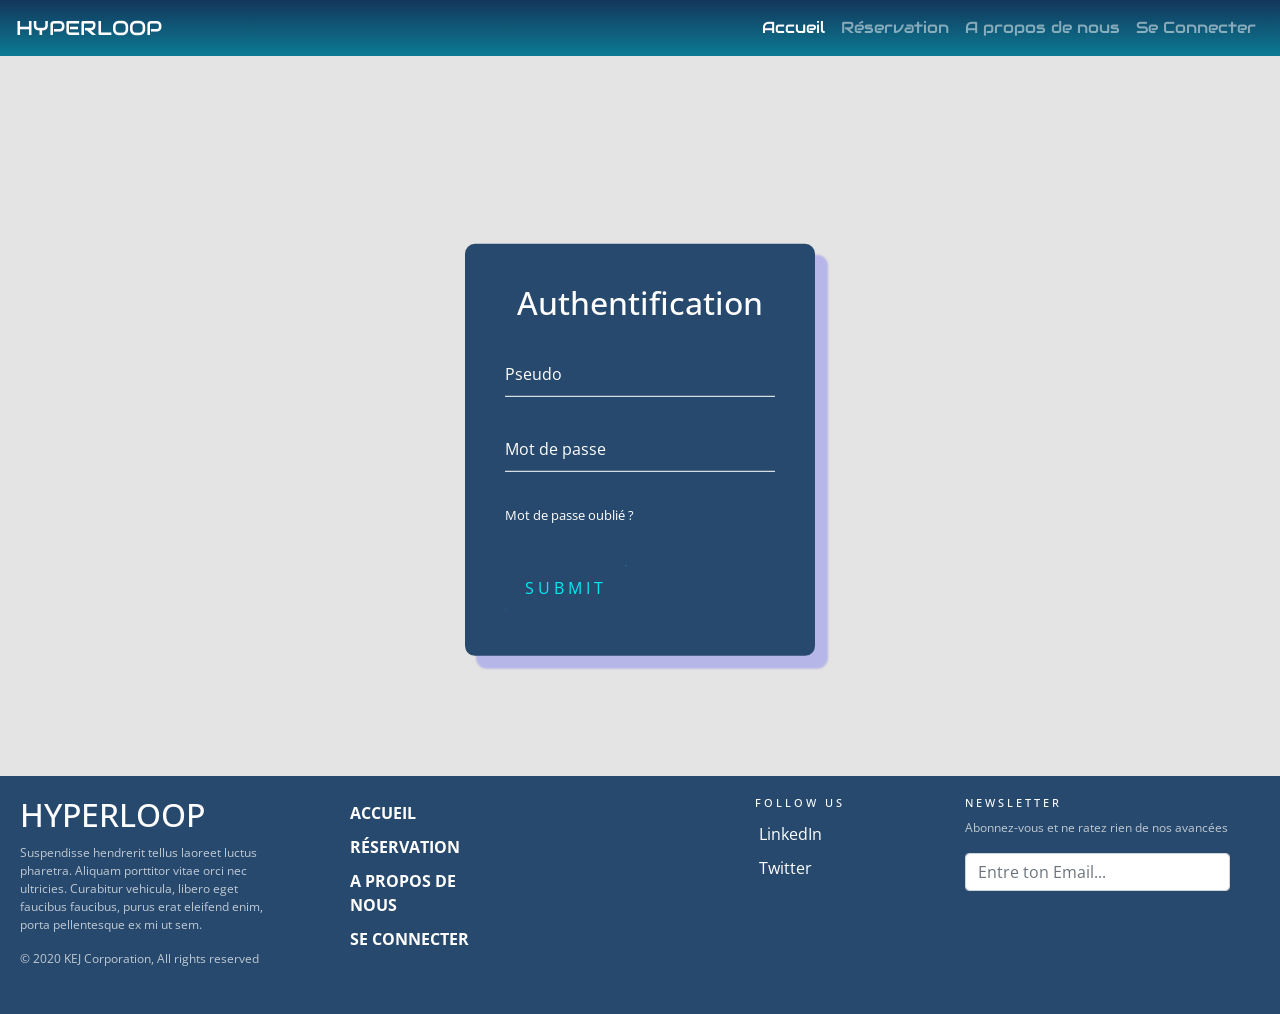
<file: connexion.html>
<!DOCTYPE html>
<html lang="fr">
<head>
    <meta charset="UTF-8">
    <meta name="viewport" content="width=device-width, initial-scale=1.0">
    <title>Se Connecter - Hyperloop</title>

  <!---------------------------- BOOTSTRAP ---------------------------->
    <link rel="stylesheet" href="https://cdn.jsdelivr.net/npm/bootstrap@4.5.3/dist/css/bootstrap.min.css" integrity="sha384-TX8t27EcRE3e/ihU7zmQxVncDAy5uIKz4rEkgIXeMed4M0jlfIDPvg6uqKI2xXr2" crossorigin="anonymous">

  <!---------------------------- FONTS ---------------------------->
  <link rel="preconnect" href="https://fonts.gstatic.com">
  <link rel="preconnect" href="https://fonts.gstatic.com">
  <link href="https://fonts.googleapis.com/css2?family=Audiowide&display=swap" rel="stylesheet"> 
  <link href="https://fonts.googleapis.com/css2?family=Open+Sans&display=swap" rel="stylesheet">

  <!---------------------------- STYLE ---------------------------->
    <link rel="stylesheet" href="./ressources/css/connexion.css">

</head>
<body>

  <header>
    <!---------------------------- NAVBAR ---------------------------->
      <nav class="navbar navbar-expand-lg navbar-dark">
              
        <a class="navbar-brand" href="./index.html">HYPERLOOP</a>           

        
          <button class="navbar-toggler" type="button" data-toggle="collapse" data-target="#navbarNav" aria-controls="navbarNav" aria-expanded="false" aria-label="Toggle navigation">
              <span class="navbar-toggler-icon"></span>
          </button>
          <div class="collapse navbar-collapse" id="navbarNav">
              <ul class="navbar-nav ml-auto">
                  <li class="nav-item active">
                  <a class="nav-link" href="./nindex.html">Accueil <span class="sr-only">(current)</span></a>
                  </li>
                  <li class="nav-item">
                  <a class="nav-link" href="./reservation.html">Réservation</a>
                  </li>
                  <li class="nav-item">
                  <a class="nav-link" href="./aproposdenous.html">A propos de nous</a>
                  </li>
                  <li class="nav-item">
                  <a class="nav-link" href="./connexion.html" tabindex="-1" aria-disabled="true">Se Connecter</a>
              </li>
              </ul>
          </div>        
      </nav>
  </header>

  <!---------------------------- LOGIN BOX ---------------------------->
    <div class="login-box">
        <h2>Authentification</h2>
        <form>
          <div class="user-box">
            <input type="text" name="" required="">
            <label>Pseudo</label>
          </div>
          <div class="user-box">
            <input type="password" name="" required="">
            <label>Mot de passe</label>
            <span>Mot de passe oublié ?</span>
          </div>
          <a href="#">
            <span></span>
            <span></span>
            <span></span>
            <span></span>
            Submit
          </a>
        </form>
    </div>

    <!---------------------------- FOOTER ---------------------------->
        <div class="l-container">
          <!----------- Footer ------------>
          <footer class="footer-bs">
              <div class="row">
                  <div class="col-md-3 footer-brand animated">
                      <h2>HYPERLOOP</h2>
                      <p>Suspendisse hendrerit tellus laoreet luctus pharetra. Aliquam porttitor vitae orci nec ultricies. Curabitur vehicula, libero eget faucibus faucibus, purus erat eleifend enim, porta pellentesque ex mi ut sem.</p>
                      <p>© 2020 KEJ Corporation, All rights reserved</p>
                  </div>
                  <div class="col-md-4 footer-nav animated">
                      <div class="col-md-6">
                          <ul class="pages">
                              <li><a href="./index.html">Accueil</a></li>
                              <li><a href="./reservation.html">Réservation</a></li>
                              <li><a href="./aproposdenous.html">A propos de nous</a></li>
                              <li><a href="./connexion.html">Se Connecter</a></li>
                          </ul>
                      </div>
                  </div>
                  <div class="col-md-2 footer-social animated">
                      <h4>Follow Us</h4>
                      <ul>
                          <li><a href="#">LinkedIn</a></li>
                          <li><a href="#">Twitter</a></li>
                      </ul>
                  </div>
                  <div class="col-md-3 footer-ns animated">
                      <h4>Newsletter</h4>
                      <p>Abonnez-vous et ne ratez rien de nos avancées</p>
                      <p>
                          <div class="input-group">
                            <input type="text" class="form-control" placeholder="Entre ton Email...">
                          </div>
                      </p>
                  </div>
              </div>
            </div>
        </footer>
    </div>

  <script src="https://code.jquery.com/jquery-3.5.1.slim.min.js" integrity="sha384-DfXdz2htPH0lsSSs5nCTpuj/zy4C+OGpamoFVy38MVBnE+IbbVYUew+OrCXaRkfj" crossorigin="anonymous"></script>
  <script src="https://cdn.jsdelivr.net/npm/bootstrap@4.5.3/dist/js/bootstrap.bundle.min.js" integrity="sha384-ho+j7jyWK8fNQe+A12Hb8AhRq26LrZ/JpcUGGOn+Y7RsweNrtN/tE3MoK7ZeZDyx" crossorigin="anonymous"></script>
</body>
</html>
</file>
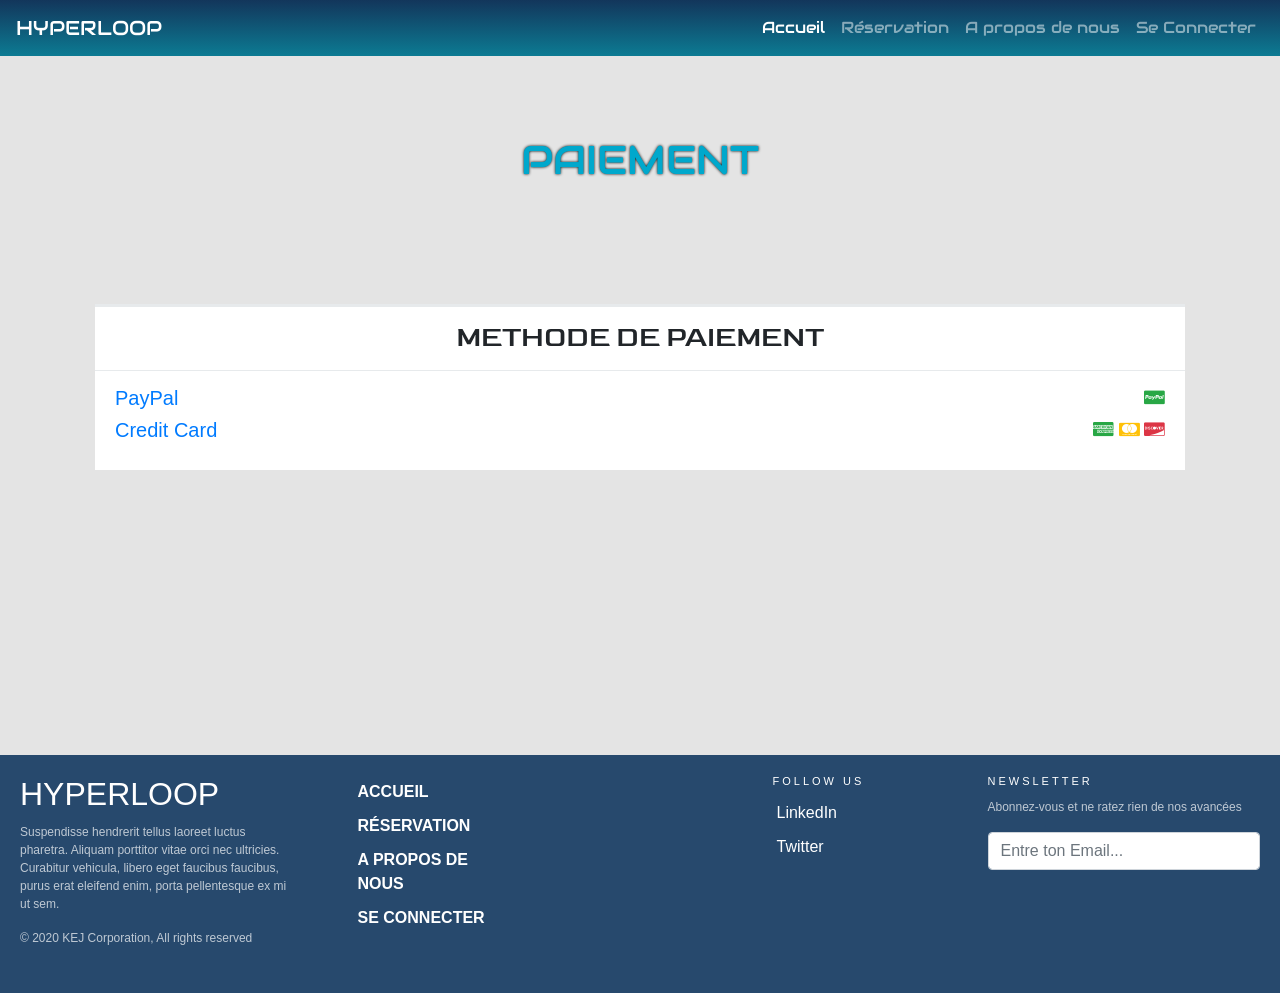
<file: paiement.html>
<!DOCTYPE html>
<html lang="fr">
<head>
    <meta charset="UTF-8">
    <meta name="viewport" content="width=device-width, initial-scale=1.0">
    <title>Paiement</title>

    <!--style-->
<link rel="preconnect" href="https://fonts.gstatic.com">
<link href="https://fonts.googleapis.com/css2?family=Audiowide&display=swap" rel="stylesheet"> 

<link rel="preconnect" href="https://fonts.gstatic.com">
<link href="https://fonts.googleapis.com/css2?family=Goldman&display=swap" rel="stylesheet"> 

<!--link-->

    <link rel="stylesheet" href="https://cdn.jsdelivr.net/npm/bootstrap@4.5.3/dist/css/bootstrap.min.css" integrity="sha384-TX8t27EcRE3e/ihU7zmQxVncDAy5uIKz4rEkgIXeMed4M0jlfIDPvg6uqKI2xXr2" crossorigin="anonymous">

    <link href="https://maxcdn.bootstrapcdn.com/font-awesome/4.3.0/css/font-awesome.min.css" rel="stylesheet">

    <link href="https://maxcdn.bootstrapcdn.com/font-awesome/4.3.0/css/font-awesome.min.css" rel="stylesheet">

    <link rel="stylesheet" href="./ressources/css/style-paiement.css">
</head>
<body>
    
<!--navbar----------------------------------->
<nav class="navbar navbar-expand-lg navbar-dark">
            
    <a class="navbar-brand" href="./index.html">HYPERLOOP</a>
    

    
    <button class="navbar-toggler" type="button" data-toggle="collapse" data-target="#navbarNav" aria-controls="navbarNav" aria-expanded="false" aria-label="Toggle navigation">
        <span class="navbar-toggler-icon"></span>
    </button>
    <div class="collapse navbar-collapse" id="navbarNav">
        <ul class="navbar-nav ml-auto">
            <li class="nav-item active">
            <a class="nav-link" href="./index.html">Accueil <span class="sr-only">(current)</span></a>
            </li>
            <li class="nav-item">
            <a class="nav-link" href="./reservation.html">Réservation</a>
            </li>
            <li class="nav-item">
            <a class="nav-link" href="./aproposdenous.html">A propos de nous</a>
            </li>
            <li class="nav-item">
            <a class="nav-link" href="./connexion.html" tabindex="-1" aria-disabled="true">Se Connecter</a>
        </li>
        </ul>
    </div>
</nav>
    <!--paiement------------------------------>
<div class="container">
<div class="wrapper wrapper-content animated fadeInRight">
    <div class="row">
        <div class="col-md-12">
            <h1>paiement</h1>
        </div>
    </div>
    <div class="row">
        <div class="col-md-12">
            <div class="ibox">
                <div class="ibox-title">
                    <h3>methode de paiement</h3>
                </div>
                <div class="ibox-content">
                    <div class="panel-group payments-method" id="accordion">
                        <div class="panel panel-default">
                            <div class="panel-heading">
                                <div class="pull-right">
                                    <i class="fa fa-cc-paypal text-success"></i>
                                </div>
                                <h5 class="panel-title">
                                    <a data-toggle="collapse" data-parent="#accordion" href="#collapseOne">PayPal</a>
                                </h5>
                            </div>
                            <div id="collapseOne" class="panel-collapse collapse">
                                <div class="panel-body">

                                    <div class="row">
                                        <div class="col-md-10">
                                            <h2>Summary</h2>
                                            <strong>Product:</strong>: Name of product <br>
                                            <strong>Price:</strong>: <span class="text-navy">$452.90</span>

                                            <p class="m-t">
                                                Lorem ipsum dolor sit amet, consectetur adipisicing elit, sed do
                                                eiusmod tempor incididunt ut labore et dolore magna aliqua. Ut
                                                enim ad minim veniam, quis nostrud exercitation ullamco laboris
                                                nisi ut aliquip ex ea commodo consequat.
                                            </p>
                                            <a class="btn btn-success">
                                                <i class="fa fa-cc-paypal">
                                                    Purchase via PayPal
                                                </i>
                                            </a>
                                        </div>
                                    </div>
                                     </div>
                            </div>
                        </div>
                        <div class="panel panel-default">
                            <div class="panel-heading">
                                <div class="pull-right">
                                    <i class="fa fa-cc-amex text-success"></i>
                                    <i class="fa fa-cc-mastercard text-warning"></i>
                                    <i class="fa fa-cc-discover text-danger"></i>
                                </div>
                                <h5 class="panel-title">
                                    <a data-toggle="collapse" data-parent="#accordion" href="#collapseTwo">Credit Card</a>
                                </h5>
                            </div>
                            <div id="collapseTwo" class="panel-collapse collapse in">
                                <div class="panel-body">

                                    <div class="row">
                                        <div class="col-md-4">
                                            <h2>Summary</h2>
                                            <strong>Product:</strong>: Name of product <br>
                                            <strong>Price:</strong>: <span class="text-navy">$452.90</span>

                                            <p class="m-t">
                                                Lorem ipsum dolor sit amet, consectetur adipisicing elit, sed do
                                                eiusmod tempor incididunt ut labore et dolore magna aliqua. Ut
                                                enim ad minim veniam, quis nostrud exercitation ullamco laboris
                                                nisi ut aliquip ex ea commodo consequat.

                                            </p>
                                            <p>
                                                Duis aute irure dolor
                                                in reprehenderit in voluptate velit esse cillum dolore eu fugiat
                                                nulla pariatur. Excepteur sint occaecat cupidatat.
                                            </p>
                                        </div>
                                        <div class="col-md-8">

                                            <form role="form" id="payment-form">
                                                <div class="row">
                                                    <div class="col-xs-12">
                                                        <div class="form-group">
                                                            <label>CARD NUMBER</label>
                                                            <div class="input-group">
                                                                <input type="text" class="form-control" name="Number" placeholder="Valid Card Number" required="">
                                                                <span class="input-group-addon"><i class="fa fa-credit-card"></i></span>
                                                            </div>
                                                        </div>
                                                    </div>
                                                </div>
                                                <div class="row">
                                                    <div class="col-xs-7 col-md-7">
                                                        <div class="form-group">
                                                            <label>EXPIRATION DATE</label>
                                                            <input type="text" class="form-control" name="Expiry" placeholder="MM / YY" required="">
                                                        </div>
                                                    </div>
                                                    <div class="col-xs-5 col-md-5 pull-right">
                                                        <div class="form-group">
                                                            <label>CV CODE</label>
                                                            <input type="text" class="form-control" name="CVC" placeholder="CVC" required="">
                                                        </div>
                                                    </div>
                                                </div>
                                                <div class="row">
                                                    <div class="col-xs-12">
                                                        <div class="form-group">
                                                            <label>NAME OF CARD</label>
                                                            <input type="text" class="form-control" name="nameCard" placeholder="NAME AND SURNAME">
                                                        </div>
                                                    </div>
                                                </div>
                                                <div class="row">
                                                    <div class="col-xs-12">
                                                        <a href="./paiement_effectué.html" class="btn btn-primary" type="submit">Make a payment!</a>
                                                    </div>
                                                </div>
                                            </form>
                                        </div>
                                    </div>
                                </div>
                            </div>
                        </div>
                    </div>
                </div>
            </div>
        </div>
    </div>
</div>
</div>
   <!------------- Footer ------------>
   <div class="l-container">
    <footer class="footer-bs">
        <div class="row">
            <div class="col-md-3 footer-brand animated">
                <h2>HYPERLOOP</h2>
                <p>Suspendisse hendrerit tellus laoreet luctus pharetra. Aliquam porttitor vitae orci nec ultricies. Curabitur vehicula, libero eget faucibus faucibus, purus erat eleifend enim, porta pellentesque ex mi ut sem.</p>
                <p>© 2020 KEJ Corporation, All rights reserved</p>
            </div>
            <div class="col-md-4 footer-nav animated">
                <div class="col-md-6">
                    <ul class="pages">
                        <li><a href="./index.html">Accueil</a></li>
                        <li><a href="./reservation.html">Réservation</a></li>
                        <li><a href="./aproposdenous.html">A propos de nous</a></li>
                        <li><a href="./connexion.html">Se Connecter</a></li>
                    </ul>
                </div>
            </div>
            <div class="col-md-2 footer-social animated">
                <h4>Follow Us</h4>
                <ul>
                    <li><a href="#">LinkedIn</a></li>
                    <li><a href="#">Twitter</a></li>
                </ul>
            </div>
            <div class="col-md-3 footer-ns animated">
                <h4>Newsletter</h4>
                <p>Abonnez-vous et ne ratez rien de nos avancées</p>
                <p>
                    <div class="input-group">
                      <input type="text" class="form-control" placeholder="Entre ton Email...">
                    </div>
                 </p>
            </div>
        </div>
    </footer>    
</div>
</body>
<script src="https://code.jquery.com/jquery-3.5.1.slim.min.js" integrity="sha384-DfXdz2htPH0lsSSs5nCTpuj/zy4C+OGpamoFVy38MVBnE+IbbVYUew+OrCXaRkfj" crossorigin="anonymous"></script>
<script src="https://cdn.jsdelivr.net/npm/bootstrap@4.5.3/dist/js/bootstrap.bundle.min.js" integrity="sha384-ho+j7jyWK8fNQe+A12Hb8AhRq26LrZ/JpcUGGOn+Y7RsweNrtN/tE3MoK7ZeZDyx" crossorigin="anonymous"></script>
</html>
</file>
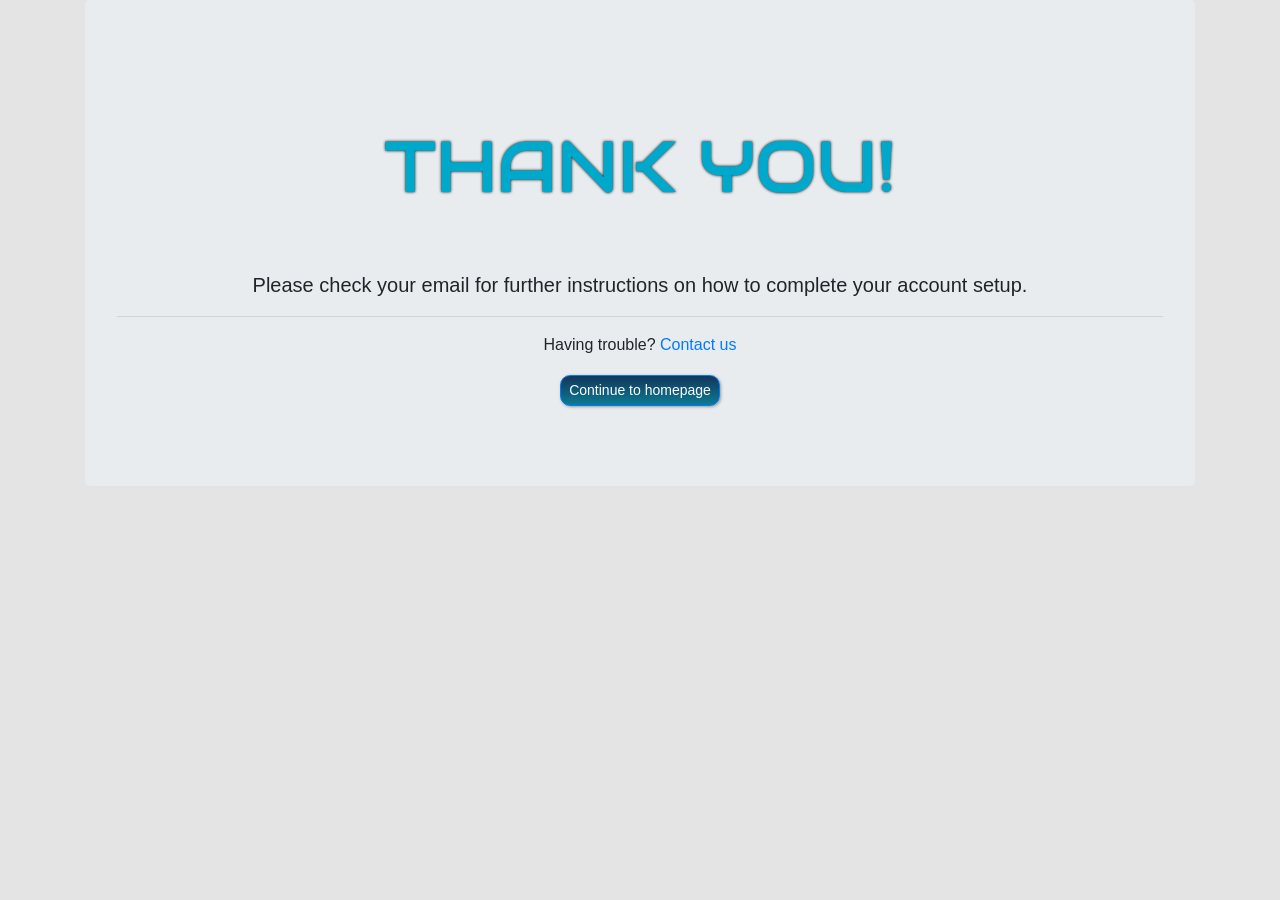
<file: paiement_effectué.html>
<!DOCTYPE html>
<html lang="fr">
<head>
    <meta charset="UTF-8">
    <meta name="viewport" content="width=device-width, initial-scale=1.0">
    <title>Paiement effectué</title>
       <!--style-->
<link rel="preconnect" href="https://fonts.gstatic.com">
<link href="https://fonts.googleapis.com/css2?family=Audiowide&display=swap" rel="stylesheet"> 

<link rel="preconnect" href="https://fonts.gstatic.com">
<link href="https://fonts.googleapis.com/css2?family=Goldman&display=swap" rel="stylesheet"> 

<!--link-->

    <link rel="stylesheet" href="https://cdn.jsdelivr.net/npm/bootstrap@4.5.3/dist/css/bootstrap.min.css" integrity="sha384-TX8t27EcRE3e/ihU7zmQxVncDAy5uIKz4rEkgIXeMed4M0jlfIDPvg6uqKI2xXr2" crossorigin="anonymous">

    <link href="https://maxcdn.bootstrapcdn.com/font-awesome/4.3.0/css/font-awesome.min.css" rel="stylesheet">

    <link rel="stylesheet" href="./ressources/css/style-paiement.css">

    <link href="https://maxcdn.bootstrapcdn.com/font-awesome/4.3.0/css/font-awesome.min.css" rel="stylesheet">
</head>
<body>
    <div class="container">
        <div class="row">
            <div class="col-md-12">
                <div class="jumbotron text-center">
                    <h1 class="display-3">Thank You!</h1>
                    <p class="lead"><strong>Please check your email</strong> for further instructions on how to complete your account setup.</p>
                    <hr>
                    <p>
                      Having trouble? <a href="">Contact us</a>
                    </p>
                    <p class="lead">
                      <a class="btn btn-primary btn-sm" href="./index.html" role="button">Continue to homepage</a>
                    </p>
                  </div>
            </div>
        </div>
    </div>
</body>
<script src="https://code.jquery.com/jquery-3.5.1.slim.min.js" integrity="sha384-DfXdz2htPH0lsSSs5nCTpuj/zy4C+OGpamoFVy38MVBnE+IbbVYUew+OrCXaRkfj" crossorigin="anonymous"></script>
<script src="https://cdn.jsdelivr.net/npm/bootstrap@4.5.3/dist/js/bootstrap.bundle.min.js" integrity="sha384-ho+j7jyWK8fNQe+A12Hb8AhRq26LrZ/JpcUGGOn+Y7RsweNrtN/tE3MoK7ZeZDyx" crossorigin="anonymous"></script>
</html>
</file>
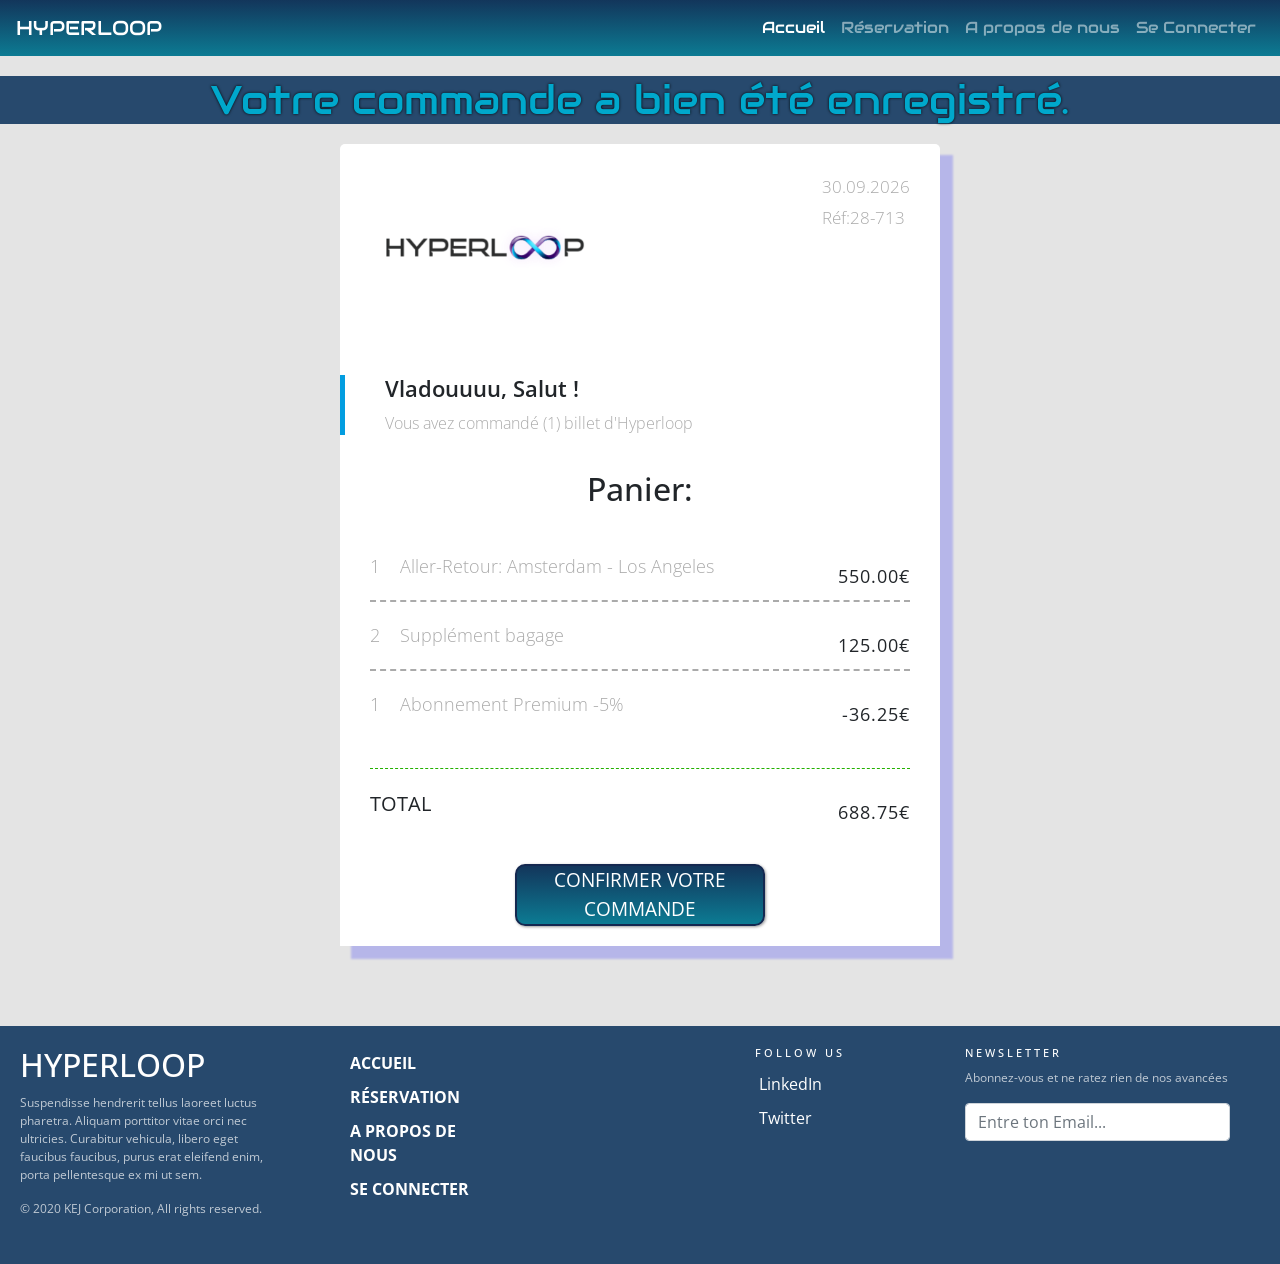
<file: recapitulatif.html>
<!DOCTYPE html>
<html lang="fr">
<head>
    <meta charset="UTF-8">
    <meta name="viewport" content="width=device-width, initial-scale=1.0">
    <title>Récapitulatif de votre commande</title>

  <!---------------------------- ICONES & BOOTSTRAP ---------------------------->
    <link rel="stylesheet" href="https://cdn.jsdelivr.net/npm/bootstrap@4.5.3/dist/css/bootstrap.min.css" integrity="sha384-TX8t27EcRE3e/ihU7zmQxVncDAy5uIKz4rEkgIXeMed4M0jlfIDPvg6uqKI2xXr2" crossorigin="anonymous">

  <!---------------------------- FONTS ---------------------------->
    <link rel="preconnect" href="https://fonts.gstatic.com">
    <link rel="preconnect" href="https://fonts.gstatic.com">
    <link href="https://fonts.googleapis.com/css2?family=Audiowide&display=swap" rel="stylesheet"> 
    <link href="https://fonts.googleapis.com/css2?family=Open+Sans&display=swap" rel="stylesheet">

  <!---------------------------- STYLE ---------------------------->
    <link rel="stylesheet" href="./ressources/css/stylee.css" charset="utf-8">

</head>

<body>

  <header>
    <!--navbar----------------------------------->
    <nav class="navbar navbar-expand-lg navbar-dark">
            
      <a class="navbar-brand" href="./index.html">HYPERLOOP</a>           

      
      <button class="navbar-toggler" type="button" data-toggle="collapse" data-target="#navbarNav" aria-controls="navbarNav" aria-expanded="false" aria-label="Toggle navigation">
          <span class="navbar-toggler-icon"></span>
      </button>
      <div class="collapse navbar-collapse" id="navbarNav">
          <ul class="navbar-nav ml-auto">
              <li class="nav-item active">
              <a class="nav-link" href="./index.html">Accueil <span class="sr-only">(current)</span></a>
              </li>
              <li class="nav-item">
              <a class="nav-link" href="./reservation.html">Réservation</a>
              </li>
              <li class="nav-item">
              <a class="nav-link" href="./aproposdenous.html">A propos de nous</a>
              </li>
              <li class="nav-item">
              <a class="nav-link" href="./connexion.html" tabindex="-1" aria-disabled="true">Se Connecter</a>
          </li>
          </ul>
      </div>        
  </nav>
  </header>

  <!---------------------------- TICKET RECAP ---------------------------->
  
    <div class="title-recap">
        <h1>Votre commande a bien été enregistré.</h1>
    </div>

    <div class="paypal">

        <div class="paypal__header">
          <div class="paypal__logo-wrapper">
            <img src="./ressources/images/hyperloop.png" alt="Paypal" class="paypal__logo">
          </div>
  
          <div class="paypal__header-info">
            <span class="paypal__date">30.09.2026</span>
            <span class="paypal__ref">Réf:28-713</span>
          </div>
        </div>
  
        <div class="paypal__subheader-wrapper">
          <div class="paypal__subheader">
            <h1 class="paypal__username">Vladouuuu, Salut !</h1>
            <span class="paypal__help-text">Vous avez commandé (1) billet d'Hyperloop</span>
          </div>
        </div>
  
        <div class="paypal__cart">
          <h2 class="paypal__cart-title">Panier:</h2>
  
          <ul class="paypal__cart-list">
            <li class="paypal__cart-item">
              <span class="paypal__index">1</span>
              <span class="paypal__item-name">Aller-Retour: Amsterdam - Los Angeles</span>
              <span class="paypal__item-price">550.00€</span>
            </li>
  
            <li class="paypal__cart-item">
              <span class="paypal__index">2</span>
              <span class="paypal__item-name">Supplément bagage</span>
              <span class="paypal__item-price">125.00€</span>
            </li>
  
            <li class="paypal__cart-item">
              <span class="paypal__index">1</span>
              <span class="paypal__item-name">Abonnement Premium -5%</span>
              <span class="paypal__item-price">-36.25€</span>
            </li>
  
            <li class="paypal__cart-item">
              <span class="paypal__cart-total">Total</span>
              <span class="paypal__item-price">688.75€</span>
            </li>
          </ul>
        </div>
  
        <div class="paypal__footer">
          <button class="big-button button" style="width: 250px;"><a href="./paiement.html">Confirmer votre commande </a></button>
        </div>
      </div>

          <!---------------------------- FOOTER ---------------------------->

      <div class="l-container">
          <!----------- Footer ------------>
          <footer class="footer-bs">
              <div class="row">
                  <div class="col-md-3 footer-brand animated">
                      <h2>HYPERLOOP</h2>
                      <p>Suspendisse hendrerit tellus laoreet luctus pharetra. Aliquam porttitor vitae orci nec ultricies. Curabitur vehicula, libero eget faucibus faucibus, purus erat eleifend enim, porta pellentesque ex mi ut sem.</p>
                      <p>© 2020 KEJ Corporation, All rights reserved.</p>
                  </div>
                  <div class="col-md-4 footer-nav animated">
                      <div class="col-md-6">
                          <ul class="pages">
                              <li><a href="./index.html">Accueil</a></li>
                              <li><a href="./reservation.html">Réservation</a></li>
                              <li><a href="./aproposdenous.html">A propos de nous</a></li>
                              <li><a href="./connexion.html">Se Connecter</a></li>
                          </ul>
                      </div>
                  </div>
                  <div class="col-md-2 footer-social animated">
                      <h4>Follow Us</h4>
                      <ul>
                          <li><a href="#">LinkedIn</a></li>
                          <li><a href="#">Twitter</a></li>
                      </ul>
                  </div>
                  <div class="col-md-3 footer-ns animated">
                      <h4>Newsletter</h4>
                      <p>Abonnez-vous et ne ratez rien de nos avancées</p>
                      <p>
                          <div class="input-group">
                            <input type="text" class="form-control" placeholder="Entre ton Email...">
                          </div>
                      </p>
                  </div>
              </div>
          </footer>    
      </div>
  <script src="https://code.jquery.com/jquery-3.5.1.slim.min.js" integrity="sha384-DfXdz2htPH0lsSSs5nCTpuj/zy4C+OGpamoFVy38MVBnE+IbbVYUew+OrCXaRkfj" crossorigin="anonymous"></script>
  <script src="https://cdn.jsdelivr.net/npm/bootstrap@4.5.3/dist/js/bootstrap.bundle.min.js" integrity="sha384-ho+j7jyWK8fNQe+A12Hb8AhRq26LrZ/JpcUGGOn+Y7RsweNrtN/tE3MoK7ZeZDyx" crossorigin="anonymous"></script>
</body>
</html>
</file>
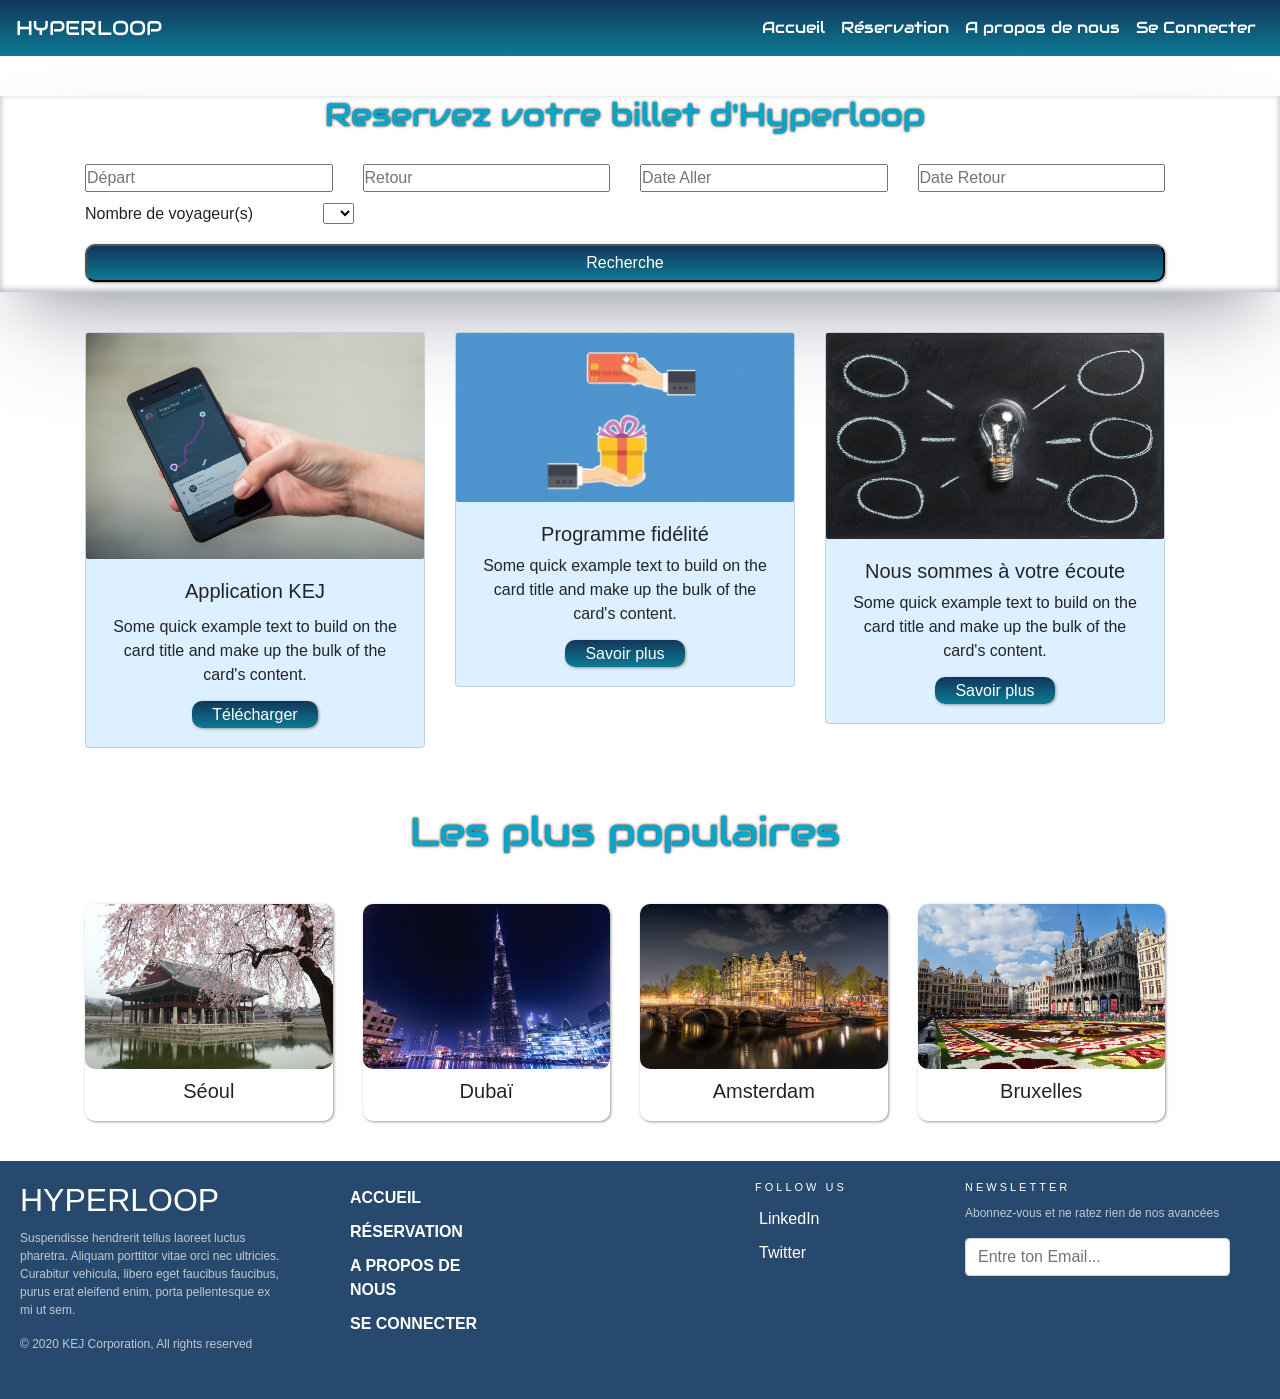
<file: reservation.html>
<!DOCTYPE html>
<html lang="fr">
<head>
    <meta charset="UTF-8">
    <meta name="viewport" content="width=device-width, initial-scale=1.0">
    <title>KEJ</title>


<!-- BOOTSTRAP -->
<link rel="stylesheet" href="https://cdn.jsdelivr.net/npm/bootstrap@4.5.3/dist/css/bootstrap.min.css" integrity="sha384-TX8t27EcRE3e/ihU7zmQxVncDAy5uIKz4rEkgIXeMed4M0jlfIDPvg6uqKI2xXr2" crossorigin="anonymous">

<!--FONT-->
<link rel="preconnect" href="https://fonts.gstatic.com">
<link href="https://fonts.googleapis.com/css2?family=Audiowide&display=swap" rel="stylesheet"> 


<!-- CSS -->
<link rel="stylesheet" href="./ressources/css/style.css">
</head>
<body>

    <header>

<!-- NAVBAR -->
<nav class="navbar navbar-expand-lg navbar-dark" style="background: linear-gradient(0deg, rgba(12,123,147,1) 0%, rgba(20,40,80,1) 120%);">
            
    <a class="navbar-brand" href="./index.html">HYPERLOOP</a>
    

    
    <button class="navbar-toggler" type="button" data-toggle="collapse" data-target="#navbarNav" aria-controls="navbarNav" aria-expanded="false" aria-label="Toggle navigation">
        <span class="navbar-toggler-icon"></span>
    </button>
    <div class="collapse navbar-collapse" id="navbarNav">
        <ul class="navbar-nav ml-auto">
            <li class="nav-item">
            <a class="nav-link" href="./index.html">Accueil</a>
            </li>
            <li class="nav-item">
            <a class="nav-link" href="./reservation.html">Réservation</a>
            </li>
            <li class="nav-item">
            <a class="nav-link" href="./aproposdenous.html">A propos de nous</a>
            </li>
            <li class="nav-item">
            <a class="nav-link" href="./connexion.html" tabindex="-1" aria-disabled="true">Se Connecter</a>
        </li>
        </ul>
    </div>

</nav>
<!-- FORMULAIRE RECHERCHE -->
    <section class="formulaire-recherche">
        <div class="container">
            <div class="row">
                <div class="col-md-12">


                    <h2 class="titre-formulaire">Reservez votre billet d'Hyperloop</h2>
                </div>
            </div>


            <div class="row">
                <div class="col-md-3">


                    <form>
                        <input type="text" placeholder="Départ" class="form-space">
                    </form>
                </div>
                <div class="col-md-3">
                    <form>
                        <input type="text" placeholder="Retour" class="form-space">
                    </form>
                </div>
                <div class="col-md-3">
                    <form>
                        <input type="text" placeholder="Date Aller" class="form-space">
                    </form>
                </div>
                <div class="col-md-3">
                    <form>
                        <input type="text" placeholder="Date Retour" class="form-space">
                    </form>
                </div>
            </div>

            <div class="row">
                <div class="col-md-12">

                    <form>
                        <label>Nombre de voyageur(s)
                        <select class="nb-voyageur">
                            <option></option>
                            <option>1</option>
                            <option>2</option>
                            <option>3</option>
                            <option>4</option>
                            <option>5</option>
                        </select>
                    </form>
                </div>
            </div>

            <div class="row">
                <div class="col-md-12">


                    <a href="./reservation2.html"><button class="btn-recherche">Recherche</button></a>
                </div>
            </div>
        </div>
    </section>
<!-- CARTE SERVICES -->
    <section class="carte-services">
        <div class="container">
            <div class="row">
                
                <div class="col-lg-4">


                    <div class="card">
                        <div class="card-head">
                            <img src="./ressources/images/applicationkej.jpg" alt="imgapp">
                        </div>
                        
                        <div class="card-body">
                            <h5 class="card-title">Application KEJ</h5>
                            <p class="card-text1">Some quick example text to build on the card title and make up the bulk of the card's content.</p>
                        <a href="#" class="btn-card">Télécharger</a>
                        </div>
                    </div>
                </div>

                <div class="col-lg-4">

                    <div class="card">
                        <div class="card-head">
                            <img src="./ressources/images/fidelite.jpg" alt="imgapp">
                        </div>
                        
                        <div class="card-body">
                            <h5 class="card-title2">Programme fidélité</h5>
                            <p class="card-text2">Some quick example text to build on the card title and make up the bulk of the card's content.</p>
                        <a href="#" class="btn-card">Savoir plus</a>
                        </div>
                    </div>
                </div>

                <div class="col-lg-4">

                    <div class="card">
                        <div class="card-head">
                            <img src="./ressources/images/ecoute.jpg" alt="imgapp">
                        </div>
                        
                        <div class="card-body">
                            <h5 class="card-title3">Nous sommes à votre écoute</h5>
                            <p class="card-text3">Some quick example text to build on the card title and make up the bulk of the card's content.</p>
                        <a href="#" class="btn-card">Savoir plus</a>
                        </div>
                    </div>
                    
                </div>
            </div>
        </div>
    </section>
    
<!-- LES INCONTOURNABLES -->

    <section class="incon-flex">

        <div class="container">
            <div class="row">

                <div class="col-md-12">
                    <h1 class="titre-incon">Les plus populaires</h1>
                </div>

                <div class="col-md-3">

                    <div class="incon">
                        <div class="img-incon">
                            
                            <img src="./ressources/images/seoul.jpg" alt="imgparis">
                            
                        </div>
                        <h5>Séoul</h5>
                        <div class="content">
                            <p>Capitale de la Corée du Sud. Inévitablement une ville à découvrir. Pour les fans de culture et gastronomie.</p>
                        </div>
                        
                    </div>
                </div>
            
                <div class="col-md-3">

                    <div class="incon">
                        <div class="img-incon">
                            <img src="./ressources/images/dubai.jpg" alt="imgdubai">
                            
                        </div>
                        <h5>Dubaï</h5>
                        <div class="content">
                            <p>Dubaï est une ville et un émirat des Émirats arabes unis. Pour les fan de shopping et célebre pour la vie nocturne.</p>
                        </div>
                        
                        
                    </div>
                </div>

                <div class="col-md-3">

                    <div class="incon">
                        <div class="img-incon">
                            <img src="./ressources/images/amsterdam.jpg" alt="imgAmesterdam">
                            
                        </div>
                        <h5>Amsterdam</h5>
                        <div class="content">
                            
                            <p>Capitale des Pays-Bas. Ville plein de charme. Destination populaire pour les week-end. fortement conseillé pour les fans d'art.</p>

                        </div>
                        
                        
                    </div>
                </div>

                <div class="col-md-3">

                    <div class="incon">
                        <div class="img-incon">
                            <img src="./ressources/images/bruxelles.jpg" alt="imgbruxelles">
                            
                        </div>
                        <h5>Bruxelles</h5>
                        <div class="content">
                            <p>Capitale de la Belgique. Destination très demandée pour les week-end. Pour les fans de culture et gastronomie.</p>
                        </div>
                        
                    </div>
                </div>
            
            </div>
        </div>

    </section>
<!---------------------------- FOOTER ---------------------------->

    <!----------- Footer ------------>
    <footer class="footer-bs">
        <div class="row">
            <div class="col-md-3 footer-brand animated">
                <h2>HYPERLOOP</h2>
                <p>Suspendisse hendrerit tellus laoreet luctus pharetra. Aliquam porttitor vitae orci nec ultricies. Curabitur vehicula, libero eget faucibus faucibus, purus erat eleifend enim, porta pellentesque ex mi ut sem.</p>
                <p>© 2020 KEJ Corporation, All rights reserved</p>
            </div>
            <div class="col-md-4 footer-nav animated">
                <div class="col-md-6">
                    <ul class="pages">
                        <li><a href="./index.html">Accueil</a></li>
                        <li><a href="./reservation.html">Réservation</a></li>
                        <li><a href="./aproposdenous.html">A propos de nous</a></li>
                        <li><a href="./connexion.html">Se Connecter</a></li>
                    </ul>
                </div>
            </div>
            <div class="col-md-2 footer-social animated">
                <h4>Follow Us</h4>
                <ul>
                    <li><a href="#">LinkedIn</a></li>
                    <li><a href="#">Twitter</a></li>
                </ul>
            </div>
            <div class="col-md-3 footer-ns animated">
                <h4>Newsletter</h4>
                <p>Abonnez-vous et ne ratez rien de nos avancées</p>
                <p>
                    <div class="input-group">
                        <input type="text" class="form-control" placeholder="Entre ton Email...">
                    </div>
                </p>
            </div>
        </div>
    </footer>  


</body>
<!-- BOOTSTRAP -->
<script src="https://code.jquery.com/jquery-3.5.1.slim.min.js" integrity="sha384-DfXdz2htPH0lsSSs5nCTpuj/zy4C+OGpamoFVy38MVBnE+IbbVYUew+OrCXaRkfj" crossorigin="anonymous"></script>
<script src="https://cdn.jsdelivr.net/npm/bootstrap@4.5.3/dist/js/bootstrap.bundle.min.js" integrity="sha384-ho+j7jyWK8fNQe+A12Hb8AhRq26LrZ/JpcUGGOn+Y7RsweNrtN/tE3MoK7ZeZDyx" crossorigin="anonymous"></script>
</html>
</file>
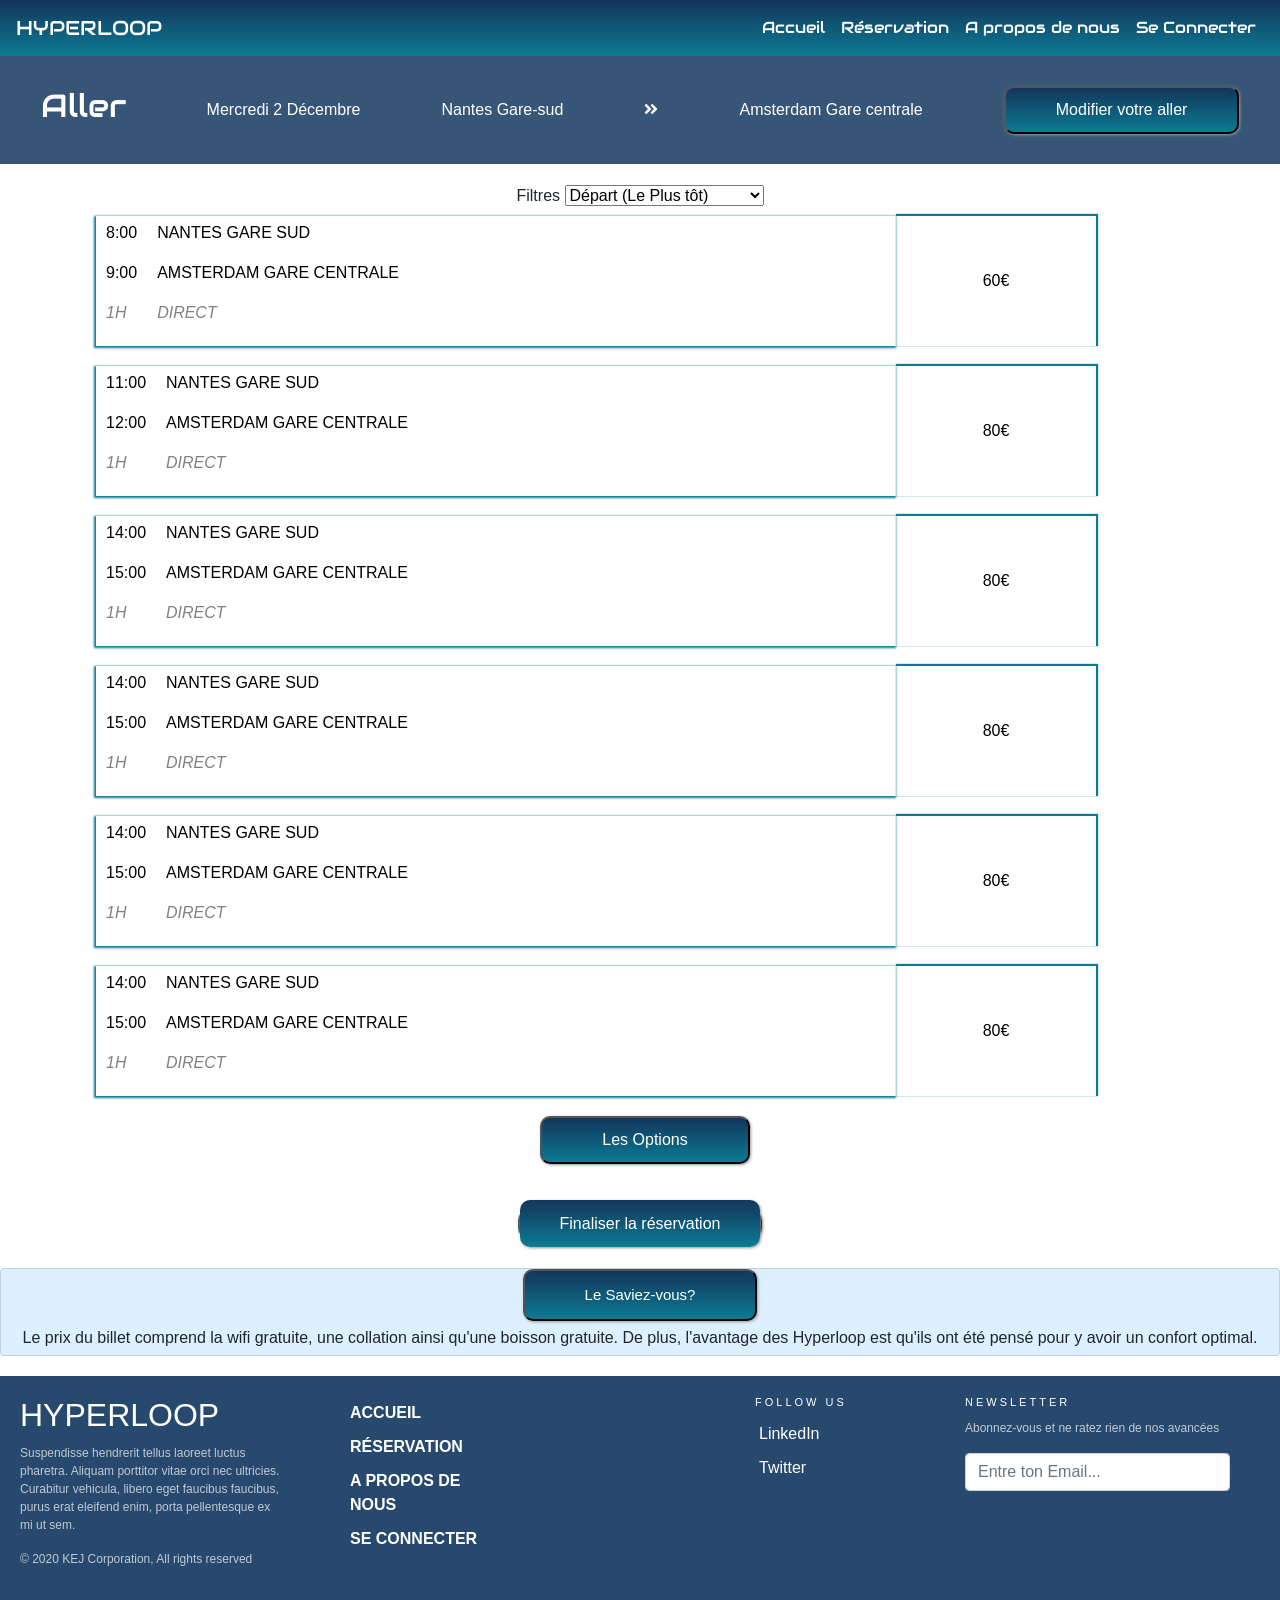
<file: reservation2.html>
<!DOCTYPE html>
<html lang="fr">
<head>
    <meta charset="UTF-8">
    <meta name="viewport" content="width=device-width, initial-scale=1.0">
    <title>KEJ</title>


<!-- BOOTSTRAP -->
<link rel="stylesheet" href="https://cdn.jsdelivr.net/npm/bootstrap@4.5.3/dist/css/bootstrap.min.css" integrity="sha384-TX8t27EcRE3e/ihU7zmQxVncDAy5uIKz4rEkgIXeMed4M0jlfIDPvg6uqKI2xXr2" crossorigin="anonymous">

<!-- ICON -->
<link rel="stylesheet" href="https://cdnjs.cloudflare.com/ajax/libs/font-awesome/5.15.1/css/all.min.css" integrity="sha512-+4zCK9k+qNFUR5X+cKL9EIR+ZOhtIloNl9GIKS57V1MyNsYpYcUrUeQc9vNfzsWfV28IaLL3i96P9sdNyeRssA==" crossorigin="anonymous" />

<!--FONT-->
<link rel="preconnect" href="https://fonts.gstatic.com">
<link href="https://fonts.googleapis.com/css2?family=Audiowide&display=swap" rel="stylesheet">

<!-- CSS -->
<link rel="stylesheet" href="./ressources/css/style.css">
</head>
<body>

    <header>

<!-- NAVBAR -->
<nav class="navbar navbar-expand-lg navbar-dark" style="background: linear-gradient(0deg, rgba(12,123,147,1) 0%, rgba(20,40,80,1) 120%);">
            
    <a class="navbar-brand" href="./index.html">HYPERLOOP</a>
    

    
    <button class="navbar-toggler" type="button" data-toggle="collapse" data-target="#navbarNav" aria-controls="navbarNav" aria-expanded="false" aria-label="Toggle navigation">
        <span class="navbar-toggler-icon"></span>
    </button>
    <div class="collapse navbar-collapse" id="navbarNav">
        <ul class="navbar-nav ml-auto">
            <li class="nav-item">
            <a class="nav-link" href="./index.html">Accueil</a>
            </li>
            <li class="nav-item">
            <a class="nav-link" href="./reservation.html">Réservation</a>
            </li>
            <li class="nav-item">
            <a class="nav-link" href="./aproposdenous.html">A propos de nous</a>
            </li>
            <li class="nav-item">
            <a class="nav-link" href="./connexion.html" tabindex="-1" aria-disabled="true">Se Connecter</a>
        </li>
        </ul>
    </div>

</nav>
    </header>


<!-- BANDEAU INFOS -->

<section class="headerbis">
    
            
                <div class="bandeauinfo">
                    <div><h2>Aller</h2></div>
                    <div>Mercredi 2 Décembre</div>
                    <div>Nantes Gare-sud </div>
                    <div class="icon-bdo"><i class="fas fa-angle-double-right"></i></div>
                    <div>Amsterdam Gare centrale</div>
                    <div><a href="./reservation.html"><button class="btn-bdo">Modifier votre aller</button></a></div>
                </div>
            

</section>


<!-- LES PROPOSITIONS -->
<section class="proposition-tarifs">

            <div class="filtres">

                <form>
                    <label>Filtres</label>
                    <select>
                        <option>Départ (Le Plus tôt)</option>
                        <option>Prix (Le moins cher)</option>
                        <option>Durée (La moins longue)</option>
                    </select>
                </form>
            </div> 

            <div class="ligne1">
                <a href="#options" style="text-decoration: none;">
                    <div class="infos-trajet">
                
                    <div class="heure">
                        <p>8:00</p>
                        <p>9:00</p>
                        <p class="sous-infos">1h</p>
                    </div>

                    <div class="arret">
                        <p>Nantes Gare sud</p>
                        <p>Amsterdam Gare centrale</p>
                        <p class="sous-infos">direct</p>
                    </div>

                    </div>
                    <div class="tarif">
                    <p>60€</p></a>
                    </div>
            </div>

            <div class="ligne1">
                <a href="#options"style="text-decoration: none;">
                    <div class="infos-trajet">
                
                    <div class="heure">
                        <p>11:00</p>
                        <p>12:00</p>
                        <p class="sous-infos">1h</p>
                    </div>

                    <div class="arret">
                        <p>Nantes Gare sud</p>
                        <p>Amsterdam Gare centrale</p>
                        <p class="sous-infos">direct</p>
                    </div>

                </div>
                <div class="tarif">
                    <p>80€</p></a>
                </div>

            </div>
            <div class="ligne1">
                <a href="#options"style="text-decoration: none;">
                    <div class="infos-trajet">
                
                    <div class="heure">
                        <p>14:00</p>
                        <p>15:00</p>
                        <p class="sous-infos">1h</p>
                    </div>

                    <div class="arret">
                        <p>Nantes Gare sud</p>
                        <p>Amsterdam Gare centrale</p>
                        <p class="sous-infos">direct</p>
                    </div>

                </div>
                <div class="tarif">
                    <p>80€</p></a>
                </div>
            </div>

            <div class="ligne1">
                <a href="#options" style="text-decoration: none;">
                    <div class="infos-trajet">
                
                    <div class="heure">
                        <p>14:00</p>
                        <p>15:00</p>
                        <p class="sous-infos">1h</p>
                    </div>

                    <div class="arret">
                        <p>Nantes Gare sud</p>
                        <p>Amsterdam Gare centrale</p>
                        <p class="sous-infos">direct</p>
                    </div>

                </div>
                <div class="tarif">
                    <p>80€</p></a>
                </div>
            </div>

            <div class="ligne1">
                <a href="#options" style="text-decoration: none;">
                    <div class="infos-trajet">
                
                    <div class="heure">
                        <p>14:00</p>
                        <p>15:00</p>
                        <p class="sous-infos">1h</p>
                    </div>

                    <div class="arret">
                        <p>Nantes Gare sud</p>
                        <p>Amsterdam Gare centrale</p>
                        <p class="sous-infos">direct</p>
                    </div>

                </div>
                <div class="tarif">
                    <p>80€</p></a>
                </div>
            </div>

            <div class="ligne1">
                <a href="#options" style="text-decoration: none;">
                    <div class="infos-trajet">
                
                    <div class="heure">
                        <p>14:00</p>
                        <p>15:00</p>
                        <p class="sous-infos">1h</p>
                    </div>

                    <div class="arret">
                        <p>Nantes Gare sud</p>
                        <p>Amsterdam Gare centrale</p>
                        <p class="sous-infos">direct</p>
                    </div>

                </div>
                <div class="tarif">
                    <p>80€</p></a>
                </div>
            </div>
            <section class="options">

                <p id="options">
                        <button class="btn-options" type="button" data-toggle="collapse" data-target="#collapseExample" aria-expanded="false" aria-controls="collapseExample">
                        Les Options
                        </button>
                </p>
                <div class="collapse" id="collapseExample">
                    <div class="card card-body">
                    <form>
                        <ul>
                            <li>Supplément Bagages <input type="checkbox" class="supbag">
                                <label class="qtebag">Quantité</label>
                                <select>
                                    <option></option>
                                    <option>1</option>
                                    <option>2</option>
                                </select>
                            </li>
                            <li>Sièges massant <input type="checkbox"></li>
                            <li>Transfert vers hôtel <input type="checkbox"></li>
                            
                        </ul>
                    </form>
                    </div>
                </div>

        </section>
            
            <div class="btn-tarifs">
                <button><a href="./recapitulatif.html">Finaliser la réservation</a></button>
            </div>
            

</section>


<section class="asavoir">
    <div class="accordion" id="accordionExample">
        <div class="card">
            <div class="card-header-asavoir">
                <h2 class="mb-0">
                <button class="btn-asavoir" type="button" data-toggle="collapse" data-target="#collapseOne" aria-expanded="true" aria-controls="collapseOne">
                    Le Saviez-vous?
                </button>
                </h2>
            </div>
    
            <div id="collapseOne" class="collapse show" aria-labelledby="headingOne" data-parent="#accordionExample">
                <div class="card-asavoir">
                Le prix du billet comprend la wifi gratuite, une collation ainsi qu'une boisson gratuite.
                De plus, l'avantage des Hyperloop est qu'ils ont été pensé pour y avoir un confort optimal.
                

                </div>
            </div>
        </div>
    </div>
</section>
<footer class="footer-bs">
    <div class="row">
        <div class="col-md-3 footer-brand animated">
            <h2>HYPERLOOP</h2>
            <p>Suspendisse hendrerit tellus laoreet luctus pharetra. Aliquam porttitor vitae orci nec ultricies. Curabitur vehicula, libero eget faucibus faucibus, purus erat eleifend enim, porta pellentesque ex mi ut sem.</p>
            <p>© 2020 KEJ Corporation, All rights reserved</p>
        </div>
        <div class="col-md-4 footer-nav animated">
            <div class="col-md-6">
                <ul class="pages">
                    <li><a href="./index.html">Accueil</a></li>
                    <li><a href="./reservation.html">Réservation</a></li>
                    <li><a href="./aproposdenous.html">A propos de nous</a></li>
                    <li><a href="./connexion.html">Se Connecter</a></li>
                </ul>
            </div>
        </div>
        <div class="col-md-2 footer-social animated">
            <h4>Follow Us</h4>
            <ul>
                <li><a href="#">LinkedIn</a></li>
                <li><a href="#">Twitter</a></li>
            </ul>
        </div>
        <div class="col-md-3 footer-ns animated">
            <h4>Newsletter</h4>
            <p>Abonnez-vous et ne ratez rien de nos avancées</p>
            <p>
                <div class="input-group">
                    <input type="text" class="form-control" placeholder="Entre ton Email...">
                </div>
            </p>
        </div>
    </div>
</footer> 
</body>
<!-- BOOTSTRAP -->
<script src="https://code.jquery.com/jquery-3.5.1.slim.min.js" integrity="sha384-DfXdz2htPH0lsSSs5nCTpuj/zy4C+OGpamoFVy38MVBnE+IbbVYUew+OrCXaRkfj" crossorigin="anonymous"></script>
<script src="https://cdn.jsdelivr.net/npm/bootstrap@4.5.3/dist/js/bootstrap.bundle.min.js" integrity="sha384-ho+j7jyWK8fNQe+A12Hb8AhRq26LrZ/JpcUGGOn+Y7RsweNrtN/tE3MoK7ZeZDyx" crossorigin="anonymous"></script>
</html>
</file>
<file: ressources/css/connexion.css>
html {
  height: 100%;
}

  body {
    position: relative;
    min-height: 100%;
    margin:0;
    padding:0;
    font-family: 'Open Sans', sans-serif;
    background: rgb(228, 228, 228);
  }


  nav {
    background: linear-gradient(0deg, rgba(12,123,147,1) 0%, rgba(20,40,80,1) 120%);
    font-family: 'Audiowide', cursive;
  }
  
  
  .login-box {
    position: absolute;
    top: 50%;
    left: 50%;
    width: 350px;
    padding: 40px;
    transform: translate(-50%, -50%);
    background: #27496d;
    box-sizing: border-box;
    box-shadow: 12px 12px 2px 1px rgba(0, 0, 255, .2);
    border-radius: 10px;
  }
  
  .login-box h2 {
    margin: 0 0 30px;
    padding: 0;
    color: #fff;
    text-align: center;
  }
  
  .login-box .user-box {
    position: relative;
  }

  .login-box .user-box span {
    color: rgb(255, 255, 255);
    font-size: small;
  }


  .login-box .user-box span:hover {
    text-decoration: underline;
  }
  
  .login-box .user-box input {
    width: 100%;
    padding: 10px 0;
    font-size: 16px;
    color: #fff;
    margin-bottom: 30px;
    border: none;
    border-bottom: 1px solid #fff;
    outline: none;
    background: transparent;
  }
  .login-box .user-box label {
    position: absolute;
    top:0;
    left: 0;
    padding: 10px 0;
    font-size: 16px;
    color: #fff;
    pointer-events: none;
    transition: .5s;
  }
  
  .login-box .user-box input:focus ~ label,
  .login-box .user-box input:valid ~ label {
    top: -20px;
    left: 0;
    color: #03e9f4;
    font-size: 12px;
  }
  
  .login-box form a {
    position: relative;
    display: inline-block;
    padding: 10px 20px;
    color: #03e9f4;
    font-size: 16px;
    text-decoration: none;
    text-transform: uppercase;
    overflow: hidden;
    transition: .5s;
    margin-top: 40px;
    letter-spacing: 4px
  }
  
  .login-box a:hover {
    background: #03e9f4;
    color: #fff;
    border-radius: 5px;
    box-shadow: 0 0 5px #03e9f4,
                0 0 25px #03e9f4,
                0 0 50px #03e9f4,
                0 0 100px #03e9f4;
  }
  
  .login-box a span {
    position: absolute;
    display: block;
  }
  
  .login-box a span:nth-child(1) {
    top: 0;
    left: -100%;
    width: 100%;
    height: 2px;
    background: linear-gradient(90deg, transparent, #03e9f4);
    animation: btn-anim1 1s linear infinite;
  }
  
  @keyframes btn-anim1 {
    0% {
      left: -100%;
    }
    50%,100% {
      left: 100%;
    }
  }
  
  .login-box a span:nth-child(2) {
    top: -100%;
    right: 0;
    width: 2px;
    height: 100%;
    background: linear-gradient(180deg, transparent, #03e9f4);
    animation: btn-anim2 1s linear infinite;
    animation-delay: .25s
  }
  
  @keyframes btn-anim2 {
    0% {
      top: -100%;
    }
    50%,100% {
      top: 100%;
    }
  }
  
  .login-box a span:nth-child(3) {
    bottom: 0;
    right: -100%;
    width: 100%;
    height: 2px;
    background: linear-gradient(270deg, transparent, #03e9f4);
    animation: btn-anim3 1s linear infinite;
    animation-delay: .5s
  }
  
  @keyframes btn-anim3 {
    0% {
      right: -100%;
    }
    50%,100% {
      right: 100%;
    }
  }
  
  .login-box a span:nth-child(4) {
    bottom: -100%;
    left: 0;
    width: 2px;
    height: 100%;
    background: linear-gradient(360deg, transparent, #03e9f4);
    animation: btn-anim4 1s linear infinite;
    animation-delay: .75s
  }
  
  @keyframes btn-anim4 {
    0% {
      bottom: -100%;
    }
    50%,100% {
      bottom: 100%;
    }
  }
  


footer {
  position: relative;
  top: 80vh;
  bottom: 0;
  left: 0;
  right: 0;
}


.row {
  width: 100%;
}

.footer-bs {
  background-color: #27496d; 
	padding: 10px 10px 20px;
	color: rgba(255,255,255,1.00);
}
.footer-bs .footer-brand, .footer-bs .footer-nav, .footer-bs .footer-social, .footer-bs .footer-ns { padding:10px 25px; }
.footer-bs .footer-nav, .footer-bs .footer-social, .footer-bs .footer-ns { border-color: transparent; }
.footer-bs .footer-brand h2 { margin:0px 0px 10px; }
.footer-bs .footer-brand p { font-size:12px; color:rgba(255,255,255,0.70); }

.footer-bs .footer-nav ul.pages { list-style:none; padding:0px; }
.footer-bs .footer-nav ul.pages li { padding:5px 0px;}
.footer-bs .footer-nav ul.pages a { color:rgba(255,255,255,1.00); font-weight:bold; text-transform:uppercase; }
.footer-bs .footer-nav ul.pages a:hover { color:rgba(255,255,255,0.80); text-decoration:none; }
.footer-bs .footer-nav h4 {
	font-size: 11px;
	text-transform: uppercase;
	letter-spacing: 3px;
	margin-bottom:10px;
}

.footer-bs .footer-nav ul.list { list-style:none; padding:0px; }
.footer-bs .footer-nav ul.list li { padding:5px 0px;}
.footer-bs .footer-nav ul.list a { color:rgba(255,255,255,0.80); }
.footer-bs .footer-nav ul.list a:hover { color:rgba(255,255,255,0.60); text-decoration:none; }

.footer-bs .footer-social ul { list-style:none; padding:0px; }
.footer-bs .footer-social h4 {
	font-size: 11px;
	text-transform: uppercase;
	letter-spacing: 3px;
}
.footer-bs .footer-social li { padding:5px 4px;}
.footer-bs .footer-social a { color:rgba(255,255,255,1.00);}
.footer-bs .footer-social a:hover { color:rgba(255,255,255,0.80); text-decoration:none; }

.footer-bs .footer-ns h4 {
	font-size: 11px;
	text-transform: uppercase;
	letter-spacing: 3px;
	margin-bottom:10px;
}
.footer-bs .footer-ns p { font-size:12px; color:rgba(255,255,255,0.70); }
</file>
<file: ressources/css/style-paiement.css>
body{
  margin: 0;
  padding: 0;
  background-color: rgb(228, 228, 228);
}

/*GLOBAL*/
h1{
  color: #00a8cc;
  text-shadow: 0 0 3px black;
  text-transform: uppercase;
  font-family: 'Audiowide', cursive;
  text-align: center;
margin: 60px 0 60px 0;
}
h3{
  font-family: 'Goldman', cursive;
  text-transform: uppercase;
  text-align: center;
}
/*NAVBAR*/
 nav{
   font-family: 'Audiowide', cursive;
   background: linear-gradient(0deg, rgba(12,123,147,1) 0%, rgba(20,40,80,1) 120%);
 }
/* PAIEMENT */
#wrapper {
  width: 100%;
  overflow-x: hidden;
}
.wrapper {
  padding: 0 20px;
}
.wrapper-content {
  padding: 20px 10px 40px;
}
#page-wrapper {
  padding: 0 15px;
  min-height: 568px;
  position: relative !important;
}
@media (min-width: 768px) {
  #page-wrapper {
    position: inherit;
    margin: 0 0 0 240px;
    min-height: 2002px;
  }
}





.text-navy {
    color: #1ab394;
}
.text-success {
    color: #1c84c6;
}
.text-warning {
    color: #f8ac59;
}
.ibox {
  clear: both;
  margin-bottom: 25px;
  margin-top: 60px;
  padding: 0;
}
.ibox.collapsed .ibox-content {
  display: none;
}
.ibox.collapsed .fa.fa-chevron-up:before {
  content: "\f078";
}
.ibox.collapsed .fa.fa-chevron-down:before {
  content: "\f077";
}
.ibox:after,
.ibox:before {
  display: table;
}
.ibox-title {
  -moz-border-bottom-colors: none;
  -moz-border-left-colors: none;
  -moz-border-right-colors: none;
  -moz-border-top-colors: none;
  background-color: #ffffff;
  border-color: #e7eaec;
  border-image: none;
  border-style: solid solid none;
  border-width: 3px 0 0;
  color: inherit;
  margin-bottom: 0;
  padding: 14px 15px 7px;
  min-height: 48px;
}
.ibox-content {
  background-color: #ffffff;
  color: inherit;
  padding: 15px 20px 20px 20px;
  border-color: #e7eaec;
  border-image: none;
  border-style: solid solid none;
  border-width: 1px 0;
}
.ibox-footer {
  color: inherit;
  border-top: 1px solid #e7eaec;
  font-size: 90%;
  background: #ffffff;
  padding: 10px 15px;
}
.text-danger {
    color: #ed5565;
}
.btn-success, .btn-primary{
  background: linear-gradient(0deg, rgba(12,123,147,1) 0%, rgba(20,40,80,1) 120%);
    border-radius: 10px;
    
    box-shadow:1px 1px 3px #999;
    text-align: center;
    color: #fff;
}
.btn-success:hover, .btn-primary:hover{
  background: linear-gradient(0deg, rgb(147, 12, 12) 0%, rgba(20,40,80,1) 100%);
          transform: scale(1.01);
          transition: 500ms

}
/*FOOTER===========================================*/
.footer-bs{
  width: 100%;
  margin-top: 220px;
}
.footer-bs {
  background-color:  #27496d;
padding: 10px 10px 20px;
color: rgba(255,255,255,1.00);
}
.footer-bs .footer-brand, .footer-bs .footer-nav, .footer-bs .footer-social, .footer-bs .footer-ns { padding:10px 25px; }
.footer-bs .footer-nav, .footer-bs .footer-social, .footer-bs .footer-ns { border-color: transparent; }
.footer-bs .footer-brand h2 { margin:0px 0px 10px; }
.footer-bs .footer-brand p { font-size:12px; color:rgba(255,255,255,0.70); }

.footer-bs .footer-nav ul.pages { list-style:none; padding:0px; }
.footer-bs .footer-nav ul.pages li { padding:5px 0px;}
.footer-bs .footer-nav ul.pages a { color:rgba(255,255,255,1.00); font-weight:bold; text-transform:uppercase; }
.footer-bs .footer-nav ul.pages a:hover { color:rgba(255,255,255,0.80); text-decoration:none; }
.footer-bs .footer-nav h4 {
font-size: 11px;
text-transform: uppercase;
letter-spacing: 3px;
margin-bottom:10px;
}

.footer-bs .footer-nav ul.list { list-style:none; padding:0px; }
.footer-bs .footer-nav ul.list li { padding:5px 0px;}
.footer-bs .footer-nav ul.list a { color:rgba(255,255,255,0.80); }
.footer-bs .footer-nav ul.list a:hover { color:rgba(255,255,255,0.60); text-decoration:none; }

.footer-bs .footer-social ul { list-style:none; padding:0px; }
.footer-bs .footer-social h4 {
font-size: 11px;
text-transform: uppercase;
letter-spacing: 3px;
}
.footer-bs .footer-social li { padding:5px 4px;}
.footer-bs .footer-social a { color:rgba(255,255,255,1.00);}
.footer-bs .footer-social a:hover { color:rgba(255,255,255,0.80); text-decoration:none; }

.footer-bs .footer-ns h4 {
font-size: 11px;
text-transform: uppercase;
letter-spacing: 3px;
margin-bottom:10px;
}
.footer-bs .footer-ns p { font-size:12px; color:rgba(255,255,255,0.70); }
</file>
<file: ressources/css/stylee.css>
/********************** GLOBAL **********************/

:root {
    --main-color: #142850;
    --main1: #27496d;
    --main2: #0c7b93;
    --main3: #00a8cc;
}



* {
    margin: 0;
    padding: 0;
    box-sizing: border-box;
    position: relative;
}

body {
    background-color: rgb(228, 228, 228);
    font-family: 'Open Sans', sans-serif;
}

/********************** HEADER **********************/

nav {
  background: linear-gradient(0deg, rgba(12,123,147,1) 0%, rgba(20,40,80,1) 120%);
  font-family: 'Audiowide', cursive;
}

.img-cover img {
    width: 100%;
    height: 80vh;
}



/********************** 1ère SECTION **********************/


              /********** TITLE **********/
.carousel-item h2 {
    margin-bottom: 30px;
    color: var(--main3);
    text-shadow: 0 0 3px black;

}

              /********** ICONE CAROUSEL **********/
.carousel-control-next-icon {
    position: absolute;
    z-index: 1;
    background-color: var(--main-color);
    left: 90%;
    top: 5%;
    width: 60px;
    height: 60px;
    border-radius: 15px;
    margin-right: 10px;
}


/********************** 2ème SECTION **********************/


              /********** TITLE **********/


.progress-title {
    font-size: 16px;
    font-weight: 700;
    color: #fff;
    margin: 0 0 20px;
    line-height: 1.5;
}

.icone-title {
  display: flex;
  flex-direction: row;
  flex-wrap: wrap;
}


              /********** BARRE DE PROGRESSION **********/

.progress {
    height: 20px;
    background: rgb(48, 48, 48);
    border-radius: 0;
    box-shadow: none;
    margin-bottom: 30px;
    overflow: visible;
}

.progress .progress-bar {
    position: relative;
    -webkit-animation: animate-positive 2s;
    animation: animate-positive 2s
}

.progress .progress-value {
    display: block;
    font-size: 18px;
    font-weight: 500;
    color: black;
    position: absolute;
    top: -30px;
    right: -25px
}

.progress .progress-bar:after {
    content: "";
    display: inline-block;
    width: 10px;
    background: #fff;
    position: absolute;
    top: -10px;
    bottom: -10px;
    right: -5px;
    z-index: 1;
    transform: rotate(35deg)
}

.comparateur {
  background: linear-gradient(0deg, rgba(12,123,147,1) 0%, rgba(20,40,80,1) 100%);
  border-radius: 10px;
  padding: 12px 12px;
  margin-top: 20px;
}

.categorie {
  margin-top: 10px;
  margin-bottom: 10px;
}

.categorie .cate {
  color: rgb(105, 105, 105);
}

.categorie .exe {
  color: rgb(255, 255, 255);
}

              /********** ICONES **********/


.icone-title i {
  margin-right: 10px;
  color: #fff;
}

.fab, .fas {
    font-size: 160%;
}


/********************** 3ème SECTION **********************/

.profil {
    display: grid;
    grid-template-columns: 250px;
    grid-gap: 40px;
    justify-content: center;
    align-items: center;
    margin-bottom: 20px;
  }
  
  .card {
    background: linear-gradient(0deg, rgba(20,40,80,1) 0%, rgba(12,123,147,1) 100%);
    height: 18rem;
    border-radius: 15px;
    display: flex;
    flex-direction: column;
    align-items: center;
    box-shadow: rgba(0, 0, 0, 0.7);
    color: white;
    padding-top: 10px;
    margin-bottom: 0;
  }
  
  .card__name {
    font-size: 1.5em;
    font-family: 'Open Sans', sans-serif;
  }
  
  .card__image {
    height: 130px;
    width: 130px;
    border-radius: 50%;
    border: 5px solid #272133;
    box-shadow: 0 10px 50px rgb(0, 50, 116);
  }
  
  
  .draw-border {
    box-shadow: inset 0 0 0 4px var(--main2);
    color: var(--main3);
    -webkit-transition: color 0.25s 0.0833333333s;
    transition: color 0.25s 0.0833333333s;
    position: relative;
  }
  
  .draw-border::before,
  .draw-border::after {
    border: 0 solid transparent;
    box-sizing: border-box;
    content: '';
    pointer-events: none;
    position: absolute;
    width: 0rem;
    height: 0;
    bottom: 0;
    right: 0;
  }
  
  .draw-border::before {
    border-bottom-width: 4px;
    border-left-width: 4px;
  }
  
  .draw-border::after {
    border-top-width: 4px;
    border-right-width: 4px;
  }
  
  .draw-border:hover {
    color: rgb(170, 223, 253);
  }
  
  .draw-border:hover::before,
  .draw-border:hover::after {
    border-color: var(--main3);
    -webkit-transition: border-color 0s, width 0.25s, height 0.25s;
    transition: border-color 0s, width 0.25s, height 0.25s;
    width: 100%;
    height: 100%;
  }
  
  .draw-border:hover::before {
    -webkit-transition-delay: 0s, 0s, 0.25s;
    transition-delay: 0s, 0s, 0.25s;
  }
  
  .draw-border:hover::after {
    -webkit-transition-delay: 0s, 0.25s, 0s;
    transition-delay: 0s, 0.25s, 0s;
  }
  
  .btn {
    background: none;
    border: none;
    cursor: pointer;
    line-height: 1.5;
    font-family: 'Open Sans', sans-serif;
    padding: 0.75em 2em;
    letter-spacing: 0.05rem;
    width: 12rem;
  }
  
  .btn:focus {
    outline: 2px dotted #000000;
  }  
  
  .social-icons {
    padding: 0;
    list-style: none;
  }
  
  .social-icons li {
    display: inline-block;
    position: relative;
    font-size: 1em;
  }
  
  .social-icons i {
    color: rgb(0, 0, 0);
    position: absolute;
    top: 0.95em;
    left: 0.96em;
    transition: all 265ms ease-out;
  }
  
  .social-icons a {
    display: inline-block;
  }
  
  .social-icons a:before {
    transform: scale(1);
    -ms-transform: scale(1);
    -webkit-transform: scale(1);
    content: " ";
    width: 35px;
    height: 35px;
    border-radius: 100%;
    display: block;
    transition: all 265ms ease-out;
  }
  
  .social-icons a:hover:before {
    transform: scale(0);
    transition: all 265ms ease-in;
  }
  
  .social-icons a:hover i {
    transform: scale(2.2);
    -ms-transform: scale(2.2);
    -webkit-transform: scale(2.2);
    color: black;
    --webkit-background-clip: text;
    transition: all 265ms ease-in;
  }
  
  .name-profil {
    display: flex;
    justify-content: center;
    font-size: 120%;
    font-family: 'Open Sans', sans-serif;
  }

  .team h2 {
    color: #00a8cc;
    text-shadow: 0 0 3px black;
    text-transform: uppercase;
    font-family: 'Audiowide', cursive;
    text-align: center;
    padding-top: 50px;
    margin-bottom: 10px;
  }

/********************** FOOTER **********************/

.row {
  width: 100%;
}

.footer-bs {
  background-color: var(--main1);
	padding: 10px 10px 20px;
  color: rgba(255,255,255,1.00);
}
.footer-bs .footer-brand, .footer-bs .footer-nav, .footer-bs .footer-social, .footer-bs .footer-ns { padding:10px 25px; }
.footer-bs .footer-nav, .footer-bs .footer-social, .footer-bs .footer-ns { border-color: transparent; }
.footer-bs .footer-brand h2 { margin:0px 0px 10px; }
.footer-bs .footer-brand p { font-size:12px; color:rgba(255,255,255,0.70); }

.footer-bs .footer-nav ul.pages { list-style:none; padding:0px; }
.footer-bs .footer-nav ul.pages li { padding:5px 0px;}
.footer-bs .footer-nav ul.pages a { color:rgba(255,255,255,1.00); font-weight:bold; text-transform:uppercase;text-decoration: none;}
.footer-bs .footer-nav ul.pages a:hover { color:rgba(255,255,255,0.80); text-decoration:none; }
.footer-bs .footer-nav h4 {
	font-size: 11px;
	text-transform: uppercase;
	letter-spacing: 3px;
	margin-bottom:10px;
}

.footer-bs .footer-nav ul.list { list-style:none; padding:0px; }
.footer-bs .footer-nav ul.list li { padding:5px 0px;}
.footer-bs .footer-nav ul.list a { color:rgba(255,255,255,0.80); text-decoration: none; }
.footer-bs .footer-nav ul.list a:hover { color:rgba(255,255,255,0.60); text-decoration:none; }

.footer-bs .footer-social ul { list-style:none; padding:0px; }
.footer-bs .footer-social h4 {
	font-size: 11px;
	text-transform: uppercase;
	letter-spacing: 3px;
}
.footer-bs .footer-social li { padding:5px 4px;}
.footer-bs .footer-social a { color:rgba(255,255,255,1.00);text-decoration: none;}
.footer-bs .footer-social a:hover { color:rgba(255,255,255,0.80); text-decoration:none; }

.footer-bs .footer-ns h4 {
	font-size: 11px;
	text-transform: uppercase;
	letter-spacing: 3px;
	margin-bottom:10px;
}
.footer-bs .footer-ns p { font-size:12px; color:rgba(255,255,255,0.70); }
  



/********************** PAGE RECAPITULATIF **********************/

.title-recap {
  background-color: var(--main1);
  color: var(--main3);
  text-shadow: 0 0 3px black;
  font-family: 'Audiowide', cursive;
  text-align: center;
  margin-top: 20px;
  margin-bottom: 20px;
}

.paypal {
  position: relative;
  left: 50%;
  display: flex;
  flex-direction: column;
  justify-content: center;
  min-width: 375px;
  max-width: 600px;
  clear: both;
  -webkit-transform: translateX(-50%);
  -ms-transform: translateX(-50%);
  -o-transform: translateX(-50%);
  transform: translateX(-50%);
  box-shadow: 12px 12px 2px 1px rgba(0, 0, 255, .2);
  margin-bottom: 50px;
}

.paypal__header {
  display: flex;
  -ms-align-items: flex-start;
  align-items: flex-start;

  padding: 30px 30px 45px;
  background: #fff;
  border-top-right-radius: 5px;
  border-top-left-radius: 5px;
}

.paypal__logo-wrapper{
  flex: 1 0 70%;
}

.paypal__logo {
  display: block;
  width: 200px;
  height: auto;
  margin-left: 15px;
}

.paypal__date,
.paypal__ref {
  display: block;
  font-size: 17px;
  color: #aaa;
  font-weight: 300;
  width: 100%;
}

.paypal__date {
  margin-bottom: 5px;
}

.paypal__subheader-wrapper {
  background: #fff;
  padding-bottom: 20px;
}

.paypal__subheader {
  padding: 0 45px 0 40px;
  border-left: 5px solid #029de0;
}

.paypal__username {
  margin: 0 0 10px 0;
  font-size: 22px;
  font-weight: 600;
}

.paypal__help-text {
  color: #aaa;
  font-weight: 300;
}

.paypal__cart {
  display: block;
  padding: 15px 15px 55px;
}

.paypal__cart-title {
  display: block;
  margin-top: 0;
  margin-bottom: 25px;
  text-align: center;
}

.paypal__cart-list {
  margin: 0;
  padding: 0 15px;
  list-style: none;
}

.paypal__cart-item {
  display: block;
  padding-top: 20px;
  margin-bottom: 20px;
  border-top: 2px dashed #aaa;

  font-size: 18px;
}

.paypal__cart-item:first-child {
  border-top: 0;
}

.paypal__cart-item:last-child {
  top: 30px;
  border-top: 1px dashed #23b100;
}

.paypal__index {
  padding-right: 15px;
  color: #aaa;
  font-weight: 300;
}

.paypal__item-name {
  color: #aaa;
  font-weight: 300;
}

.paypal__item-price {
  float: right;
  letter-spacing: 1px;
  margin-top: 10px;
}

.paypal__cart-total {
  font-size: 20px;
  text-transform: uppercase;
}

.paypal__footer {
  display: flex;
  justify-content: center;
  padding-bottom: 20px;
}

.paypal__footer .button {
  text-transform: uppercase;
  font-size: larger;
  color: #fff;
}

.paypal__footer button.big-button {
  border: 2px solid var(--main-color);
  background: linear-gradient(0deg, rgba(12,123,147,1) 0%, rgba(20,40,80,1) 120%);
  border-radius: 10px;
  box-shadow:1px 1px 3px #999;
  text-align: center;
  transform-style: preserve-3d;
  transition: all 175ms cubic-bezier(0, 0, 1, 1);
}

.paypal__footer button.big-button a {
  text-decoration: none;
  color: #fff;
}

.paypal__footer button.big-button::before {
  position: absolute;
  content: '';
  border-radius: inherit;
  box-shadow: 0 0 0 2px var(--main3), 0 0.75em 0 0 var(--main-color);
  transform: translate3d(0, 0.75em, -1em);
  transition: all 175ms cubic-bezier(0, 0, 1, 1);
}

.paypal__footer button.big-button:hover {
  background: linear-gradient(0deg, rgb(147, 12, 12) 0%, rgba(20,40,80,1) 100%);
  transform: translate(0, 0.375em);
}

.paypal__footer button.big-button:hover::before {
  transform: translate3d(0, 0.75em, -1em);
}

.paypal__footer button.big-button:active {
  transform: translate(0em, 0.75em);
}

.paypal__footer button.big-button:active::before {
  transform: translate3d(0, 0, -1em);
  box-shadow: 0 0 0 2px var(--main2), 0 0.25em 0 0 var(--main3);
}

/**
 * Paypal Animations
 */

@keyframes show-paypal {
 0% {
   opacity: 0;
   transform: scale(0) translateX(-50%);
 }

 85% {
   opacity: 0;
 }

 100% {
   opacity: 1;
   transform: scale(1) translateX(-50%);
 }
}

.paypal {
  transform-origin: top left;
  animation: show-paypal 1s ease-out forwards;
}

@keyframes show-subheader {
  0% {
    opacity: 0;
    transform: scale(0);
  }

  65% {
    opacity: 0;
  }

  100% {
    opacity: 1;
    transform: scale(1);
  }
}

.paypal__subheader {
  opacity: 0;
  animation: show-subheader 1s 0.5s ease-out forwards;
}

@keyframes slide-down {
  to {
    transform: perspective(100px) rotateX(0) translate3d(0, 0, 0);
  }
}

.paypal__cart {
  background-color: #fff;

  transform-style: preserve-3d;
  transform-origin: top center;
  transform: perspective(100px) rotateX(-90deg) translate3d(0, 0, 0);

  animation: slide-down 0.4s 2s ease-out forwards;
}

.paypal__footer {
  background-color: #fff;

  transform-style: preserve-3d;
  transform-origin: top center;
  transform: perspective(100px) rotateX(-90deg) translate3d(0, 0, 0);

  animation: slide-down 0.4s 2.5s ease-out forwards;
}

@keyframes show-cart-title {
  to {
    opacity: 1;
    transform: translateY(0);
  }
}

.paypal__cart-title {
  opacity: 0;
  transform: translateY(10px);

  animation: show-cart-title 0.5s 2.25s ease-in forwards;
}

@keyframes show-cart-item {
  to {
    opacity: 1;
    transform: translateX(0);
  }
}

.paypal__cart-item {
  opacity: 0;
  transform: translateX(-30px);

  animation: show-cart-item 0.3s 2.75s ease-in forwards;
}

.paypal__cart-item:nth-child(2) {
  animation-delay: 2.9s;
}

.paypal__cart-item:nth-child(3) {
  animation-delay: 3.05s;
}

.paypal__cart-item:nth-child(4) {
  animation-delay: 3.2s;
}

/********************** MEDIA QUERIES **********************/

@media only screen and (min-width:640px) {

    .carousel-control-next-icon {
        left: 90%;
    }

    .carousel-item p {
      font-size: larger;
    }

    .carousel-item h2 {
      font-size: 300%;
    }

    .profil {
        display: grid;
        grid-template-columns: 250px 250px;
        justify-content: center;
        align-items: center;
        height: 60vh;
        font-family: 'Baloo Paaji 2', cursive;
      }

    footer {
      top: 200px;
    }

    .profil {
      margin-bottom: 20px;
    }

    .footer-bs {
      margin-top: 70px;
    }

}

@media only screen and (min-width:1200px) {
    .profil {
        display: grid;
        grid-template-columns: 250px 250px 250px 250px;
        justify-content: center;
        align-items: center;
        margin-bottom: 0;
        height: 40vh;
      }

      footer {
        top: 30px;
        width: 100%;
      }

    .footer-bs {
      margin-top: 10px;
    }

    .carousel-item p {
      font-size: x-large;
    }

    .carousel-item h2 {
      font-size: 350%;
      font-family: 'Audiowide', cursive;
    }
}
</file>
<file: ressources/css/style.css>
:root {
    --main-color: #142850;
    --main1: #27496d;
    --main2: #0c7b93;
    --main3: #00a8cc;
    --titleh1:#00a8cc;
    --fonth1:'Audiowide', cursive;
}


* {

    margin: 0;
    padding: 0;

}






/*  ---------- NAV BAR ---------- */



.navbar .navbar-brand{

color: #fff;
font-family: var(--fonth1);

}

.navbar .navbar-nav .nav-item .nav-link{

    color: #fff;
    font-family: var(--fonth1);
}


/*  ---------- FORMULAIRE RECHERCHE ---------- */

.formulaire-recherche {

    margin: 40px 0px;
    box-shadow:rgba(50, 50, 93, 0.25) 0px 50px 100px -20px, rgba(0, 0, 0, 0.3) 0px 30px 60px -30px, rgba(10, 37, 64, 0.35) 0px -2px 6px 0px inset;
    
}

.titre-formulaire {

    text-align: center;
    margin-bottom: 20px;
    font-family: var(--fonth1);
    color: var(--titleh1);
    text-shadow: 0 0 3px #000;

}



.form-space {

    margin: 10px 0;
    width: 100%;

}

label .nb-voyageur {

    margin-left: 65px;

}

button {

    background: linear-gradient(0deg, rgba(12,123,147,1) 0%, rgba(20,40,80,1) 120%);
    border-radius: 10px;
    
    box-shadow:1px 1px 3px #999;
    text-align: center;
    color: #fff;

}




.btn-recherche {

    width: 100%;
    margin: 10px 0px;
    padding: 5px 20px;
    
}


/*  ---------- CARTE DE SERVICES ---------- */

.carte-services {

    
    margin: 40px 30px;

}


.card-head img {

    width: 100%;
    border-radius: 2px;
    

}

.card {

    margin-bottom: 10px;

}

.card-body {

    text-align: center;

}


.card-body a {

    
    background: linear-gradient(0deg, rgba(12,123,147,1) 0%, rgba(20,40,80,1) 120%);
    border-radius: 10px;
    
    box-shadow:1px 1px 3px #999;
    text-align: center;
    color: #fff;
    
    

}




.btn-card {

    padding: 5px 20px;

}


/*  ---------- LES INCONTOURNABLES ---------- */


.titre-incon{

    font-family: var(--fonth1);
    color: var(--titleh1);
    text-align: center;
    text-shadow: 0 0 3px #000;

}


.incon {

    margin: 40px 0;
    box-shadow: 1px 1px 3px #999;
    border-radius: 10px;
    padding: 0 0 10px 0;
    width: 100%;
    

}

.img-incon img {

    width: 100%;
    border-radius: 10px;

}

.incon h5 {

    margin-top: 10px;
    text-align: center;

}

.incon p {

    padding: 0 8px;
    text-align: center;
    font-size: 15px;
    

}

/*  ---------- RESERVATION 2 ---------- */

/*  ---------- BANDEAU INFOS ---------- */

.headerbis {

    background-color: #27496dec;
    text-align: center;
    padding: 20px 0;
    color: #fff;
    
    
}

.bandeauinfo {

    display: flex;
    justify-content: space-around;
    align-items: center;
    flex-wrap: wrap;
    

}

.bandeauinfo h2 {

    font-family: var(--fonth1);

}

.bandeauinfo div {

    margin: 10px;

}

.btn-bdo {

    padding: 10px 50px;
    color: #fff;

}



/*  ---------- LES PROPOSITIONS ---------- */

.filtres {

    display: flex;
    justify-content: center;
    align-items:baseline;
    margin-top:20px;

}

.ligne1 {

    display: flex;
    justify-content: center;
    flex-wrap: wrap;
    width: 90%;
    margin-bottom: 20px;
    margin-left: 20px;
    border-radius: 10px;
    box-shadow: -1px 1px 1px 1px #0c7b93;
    
    
    
}

.infos-trajet {

    
    display: flex;
    text-transform: uppercase;
    width: 100%;
    text-decoration: none;
    color: #000;
    

}

.heure {

    margin: 5px 10px;

}

.arret {

    margin: 5px 10px;

}

.sous-infos {

    font-style: italic;
    color: #818181;

}

.tarif {

    display: flex;
    justify-content: center;
    align-items: center;
    width: 100%;
    margin: 10px 50px;
    padding-top: 15px;
    box-shadow: 1px -1px 1px 1px #0c7b93;
    

}

.tarif p {

    color: #000;

}


/*  ---------- OPTIONS ---------- */


.options {

    display: flex;
    flex-direction: column;
    align-items: center;

}

.options button {

    padding: 10px 60px;
    margin-left: 10px;
    color: #fff;

}

.card ul {

    display: flex;
    flex-direction: column;
    align-items: flex-start;
}
.card ul li {

    padding: 10px;
    list-style-type: disc;


}

/*  ---------- BOUTON TARIFS ---------- */

.btn-tarifs {

    display: flex;
    justify-content: center;
    margin: 20px;
    padding: 10px 60px;

}

.btn-tarifs button a{

    padding: 15px 40px;
    background: linear-gradient(0deg, rgba(12,123,147,1) 0%, rgba(20,40,80,1) 120%);
    border-radius: 10px;    
    box-shadow:1px 1px 3px #999;
    text-align: center;
    color: #fff;
    text-decoration: none;
}




/*  ---------- LE SAVIEZ VOUS ---------- */
.card {

    margin-bottom: 20px;
    display: flex;
    align-items: center;
    background-color: rgb(221, 240, 255);
    
}

.card button {

    padding: 10px 500px;

}

.btn-asavoir {
    
    font-size: 15px;
    
}
.card-header{

    padding: 0;
    margin: 10px;
}

.card-header-asavoir button {

    padding: 15px 60px;
    color: #fff;
}


.card-asavoir {

    text-align: center;
    padding: 5px;

}

/********************** FOOTER **********************/

.row {

    width: 100%;
}


.footer-bs {
    background-color: var(--main1);
	padding: 10px 10px 20px;
	color: rgba(255,255,255,1.00);
}
.footer-bs .footer-brand, .footer-bs .footer-nav, .footer-bs .footer-social, .footer-bs .footer-ns { padding:10px 25px; }
.footer-bs .footer-nav, .footer-bs .footer-social, .footer-bs .footer-ns { border-color: transparent; }
.footer-bs .footer-brand h2 { margin:0px 0px 10px; }
.footer-bs .footer-brand p { font-size:12px; color:rgba(255,255,255,0.70); }

.footer-bs .footer-nav ul.pages { list-style:none; padding:0px; }
.footer-bs .footer-nav ul.pages li { padding:5px 0px;}
.footer-bs .footer-nav ul.pages a { color:rgba(255,255,255,1.00); font-weight:bold; text-transform:uppercase; }
.footer-bs .footer-nav ul.pages a:hover { color:rgba(255,255,255,0.80); text-decoration:none; }
.footer-bs .footer-nav h4 {
	font-size: 11px;
	text-transform: uppercase;
	letter-spacing: 3px;
	margin-bottom:10px;
}

.footer-bs .footer-nav ul.list { list-style:none; padding:0px; }
.footer-bs .footer-nav ul.list li { padding:5px 0px;}
.footer-bs .footer-nav ul.list a { color:rgba(255,255,255,0.80); }
.footer-bs .footer-nav ul.list a:hover { color:rgba(255,255,255,0.60); text-decoration:none; }

.footer-bs .footer-social ul { list-style:none; padding:0px; }
.footer-bs .footer-social h4 {
	font-size: 11px;
	text-transform: uppercase;
	letter-spacing: 3px;
}
.footer-bs .footer-social li { padding:5px 4px;}
.footer-bs .footer-social a { color:rgba(255,255,255,1.00);}
.footer-bs .footer-social a:hover { color:rgba(255,255,255,0.80); text-decoration:none; }

.footer-bs .footer-ns h4 {
	font-size: 11px;
	text-transform: uppercase;
	letter-spacing: 3px;
	margin-bottom:10px;
}
.footer-bs .footer-ns p { font-size:12px; color:rgba(255,255,255,0.70); }


@media (min-width:650px) {


    button:hover {

        background: linear-gradient(0deg, rgb(147, 12, 12) 0%, rgba(20,40,80,1) 100%);
        transform: scale(1.01);
        transition: 500ms;
        
    
    }
    .card-body a:hover{

    
        background: linear-gradient(0deg, rgb(147, 12, 12) 0%, rgba(20,40,80,1) 120%);
        text-decoration: none;
    
    }
    
    .btn-tarifs a:hover {
        background: linear-gradient(0deg, rgb(147, 12, 12) 0%, rgba(20,40,80,1) 120%);
        text-decoration: none;
        color: #fff;
    }



/*  ---------- LES PROPOSITIONS ---------- */

.ligne1 {

    flex-wrap: nowrap;
    box-shadow: none;
    
}

.ligne1:hover {

    transform: scale(1.05);
    transition: 1s;
    
    
}

.infos-trajet {

    
    margin-left: 10px;
    box-shadow: -1px 1px 2px 1px #0c7b93;
    width: 400px;
}


.tarif {

    width: 200px;
    margin: 0px 10px 0px 0px;

}

}

@media (min-width:990px) {



    .img-incon {

        overflow: hidden;
    
    }
    
    .img-incon img {
    
        transition: 2s;
    
    }
    
    
    .img-incon img:hover{
    
        transform: scale(1.2);
        
    
    }

    .incon .content {

        position:absolute;
        top: 15px;
        left: 20px;
        bottom:70px;
        right: 20px;
        background: rgba(0,0,0,0.8);
        transform: scaleY(0);
        transition: transform 1s;
        margin: 30px 0px;
    }

    .incon:hover .content {

        transform: scaleY(1);

    }

    .incon .content p {

        position: absolute;
        top: 50%;
        transform: translateY(-50%);
        text-align: center;
        color: #fff;
        

    }

}


@media (min-width:1000px) {


    .infos-trajet {

    
        
        width: 800px;
    }


}
</file>
